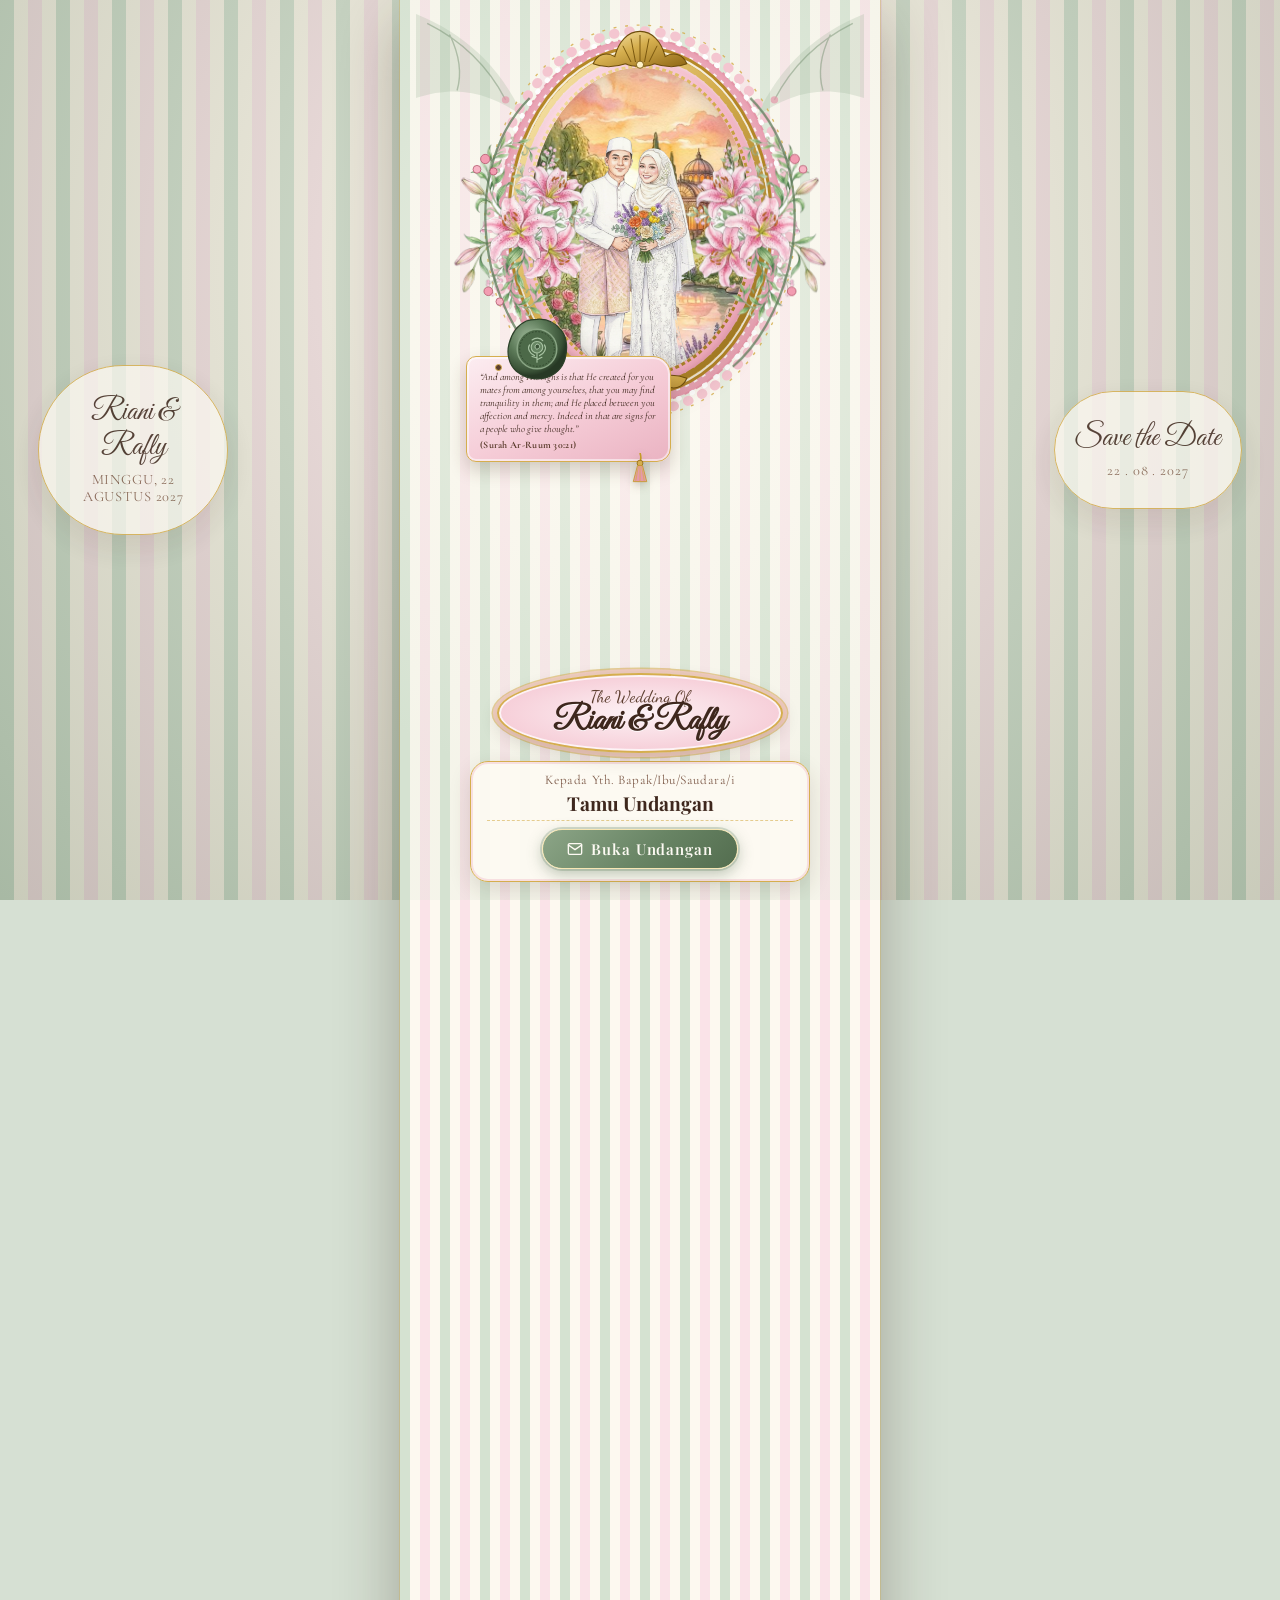
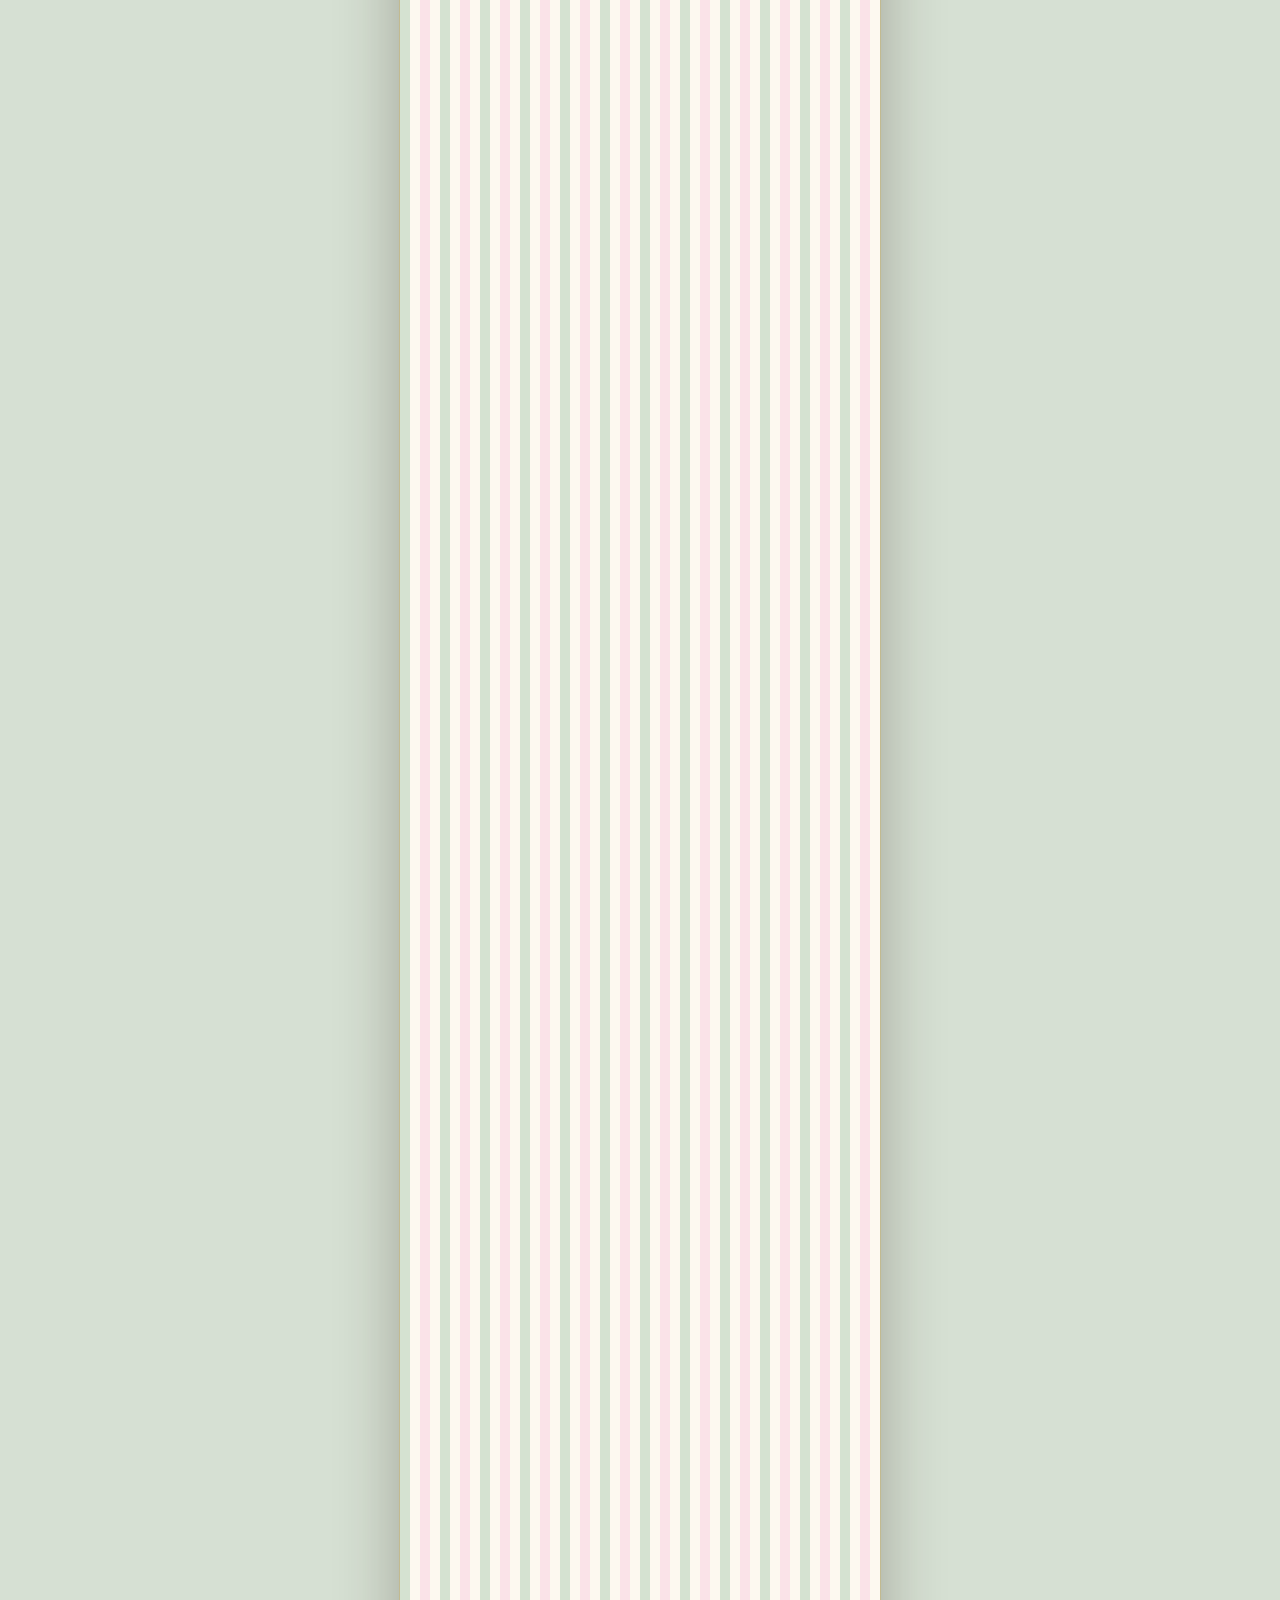
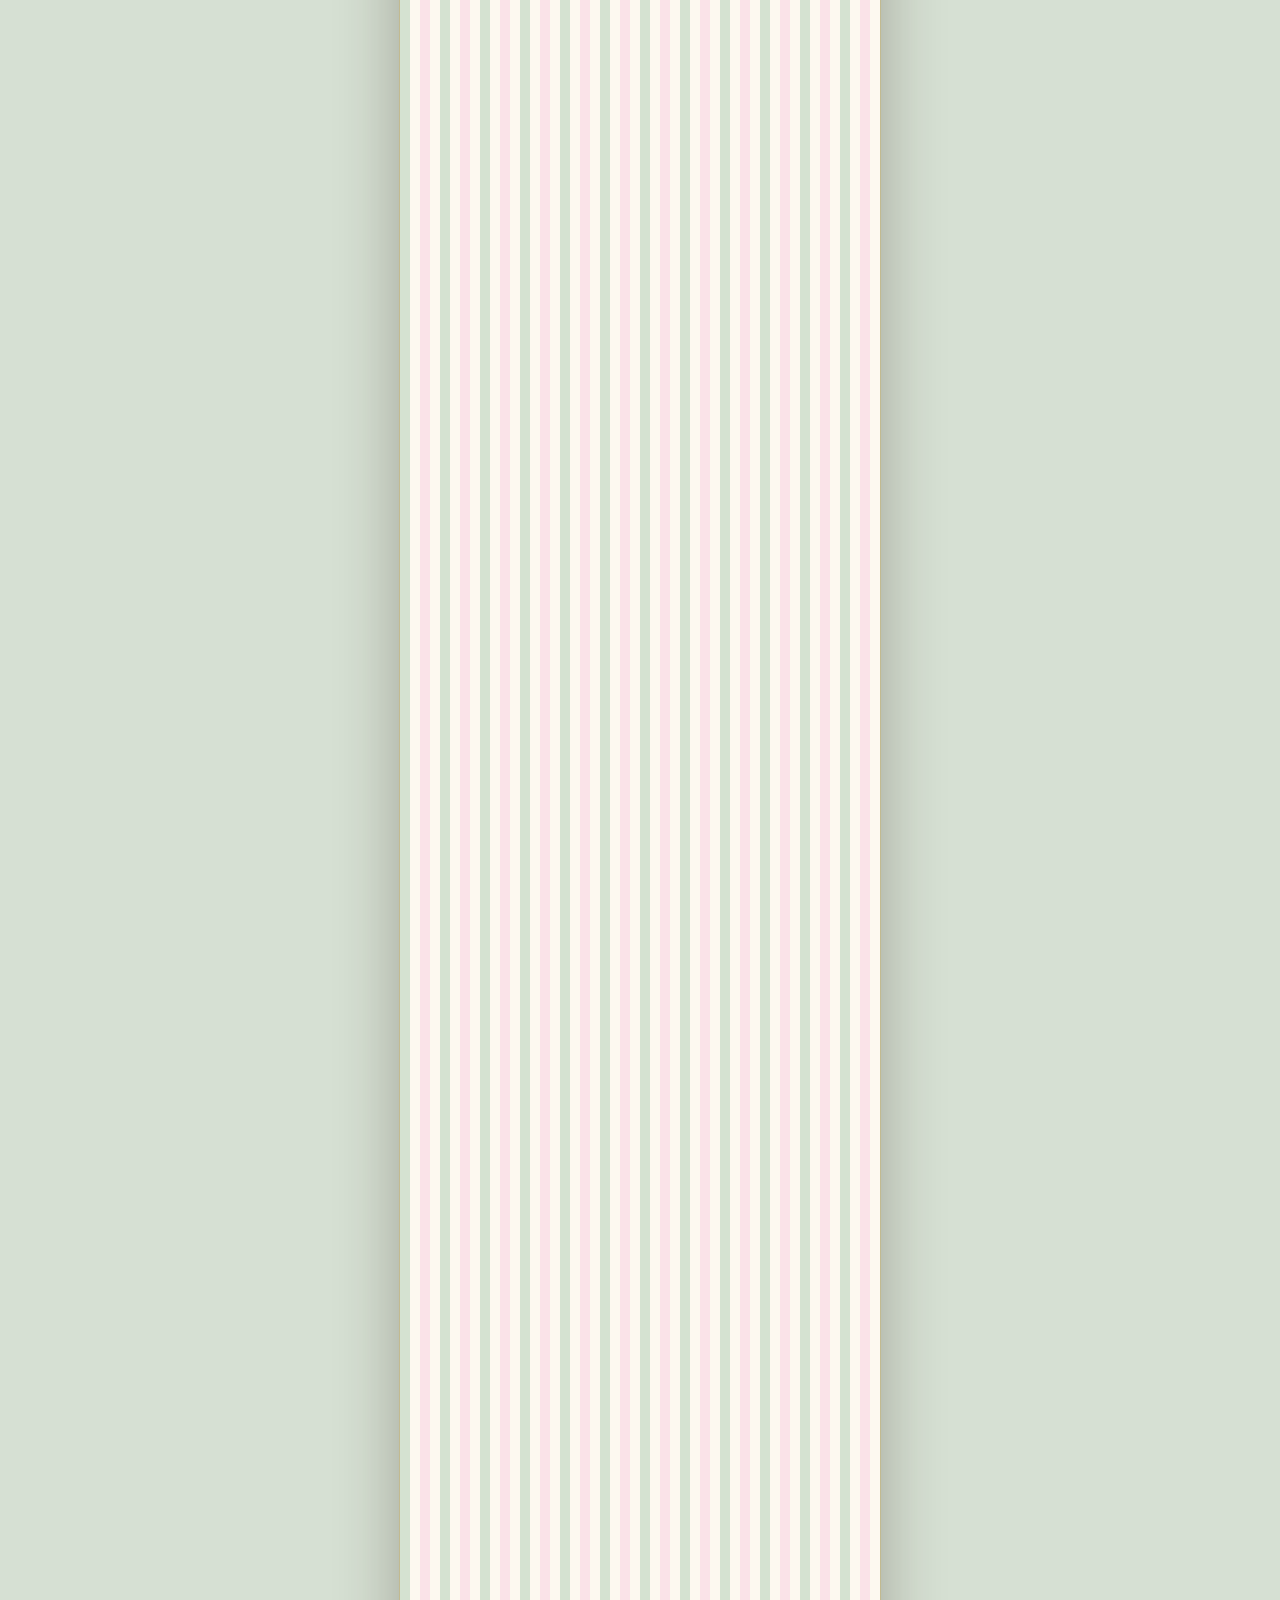
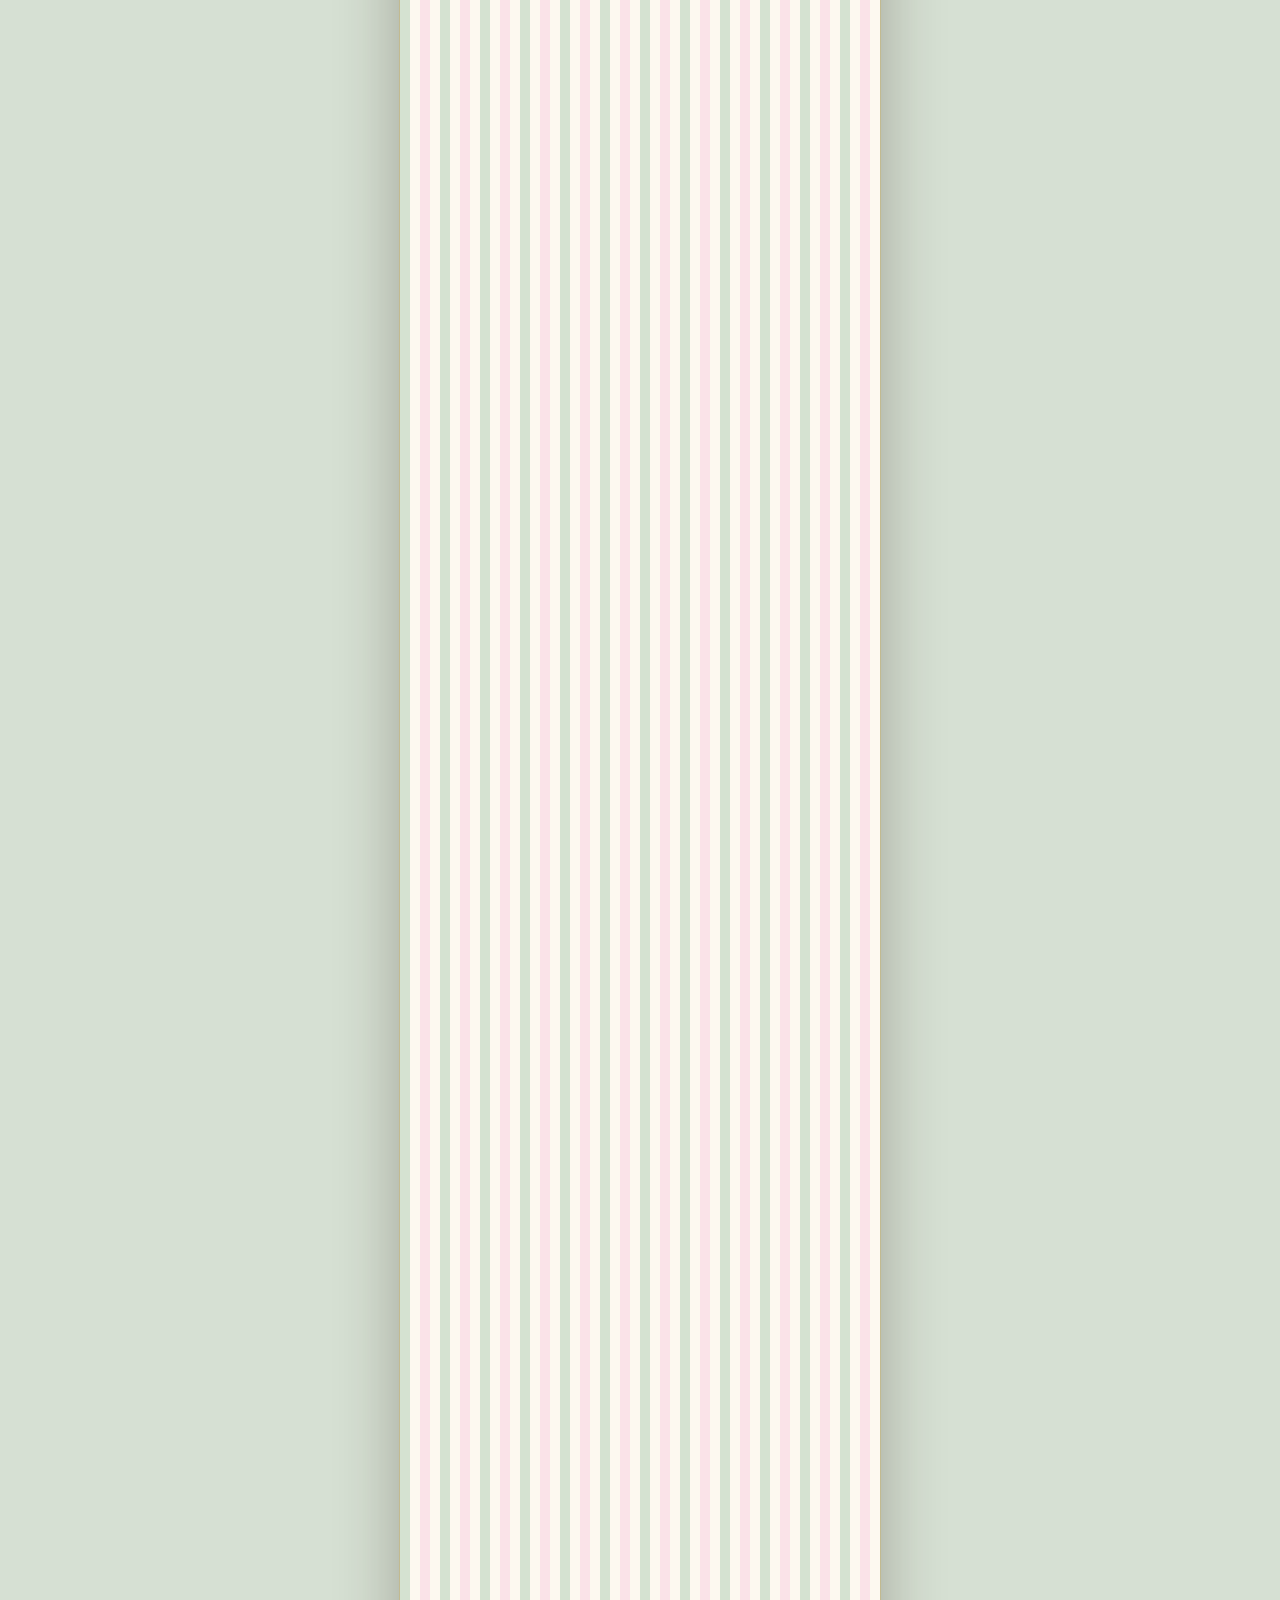
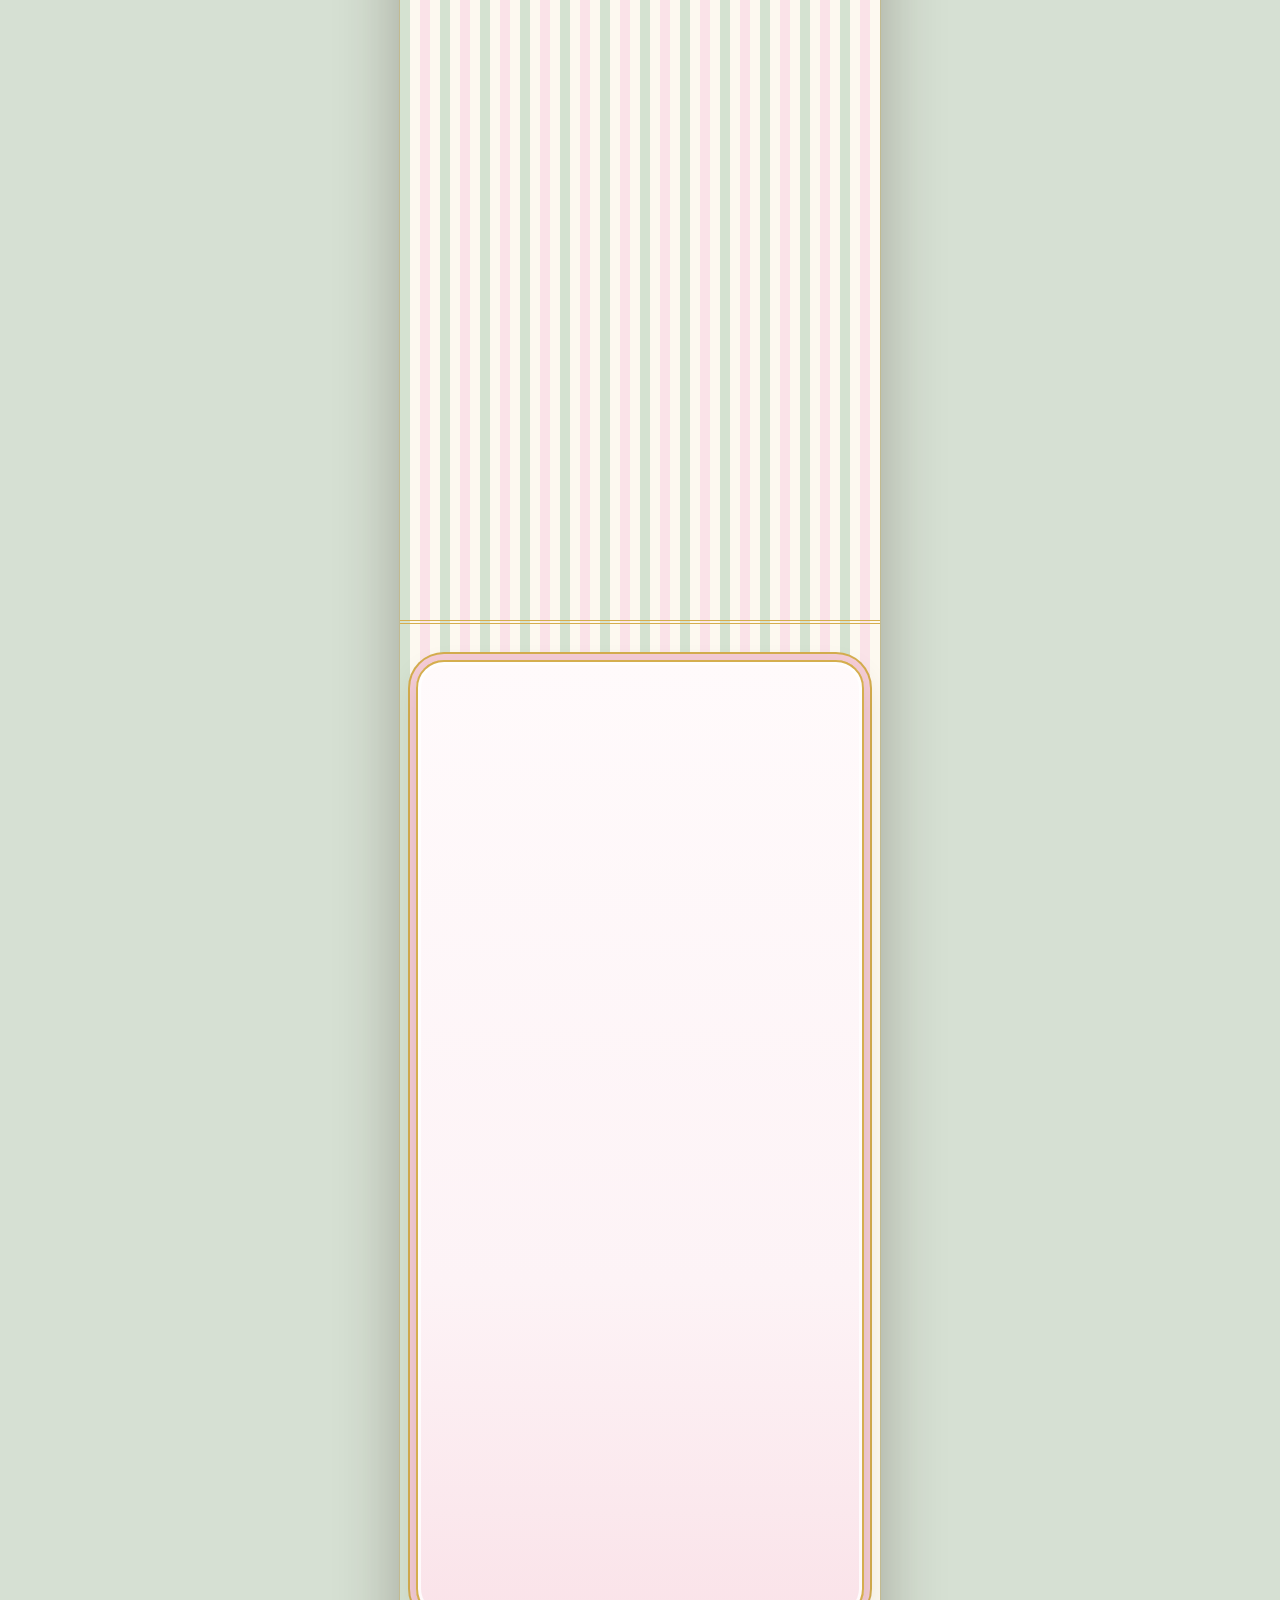
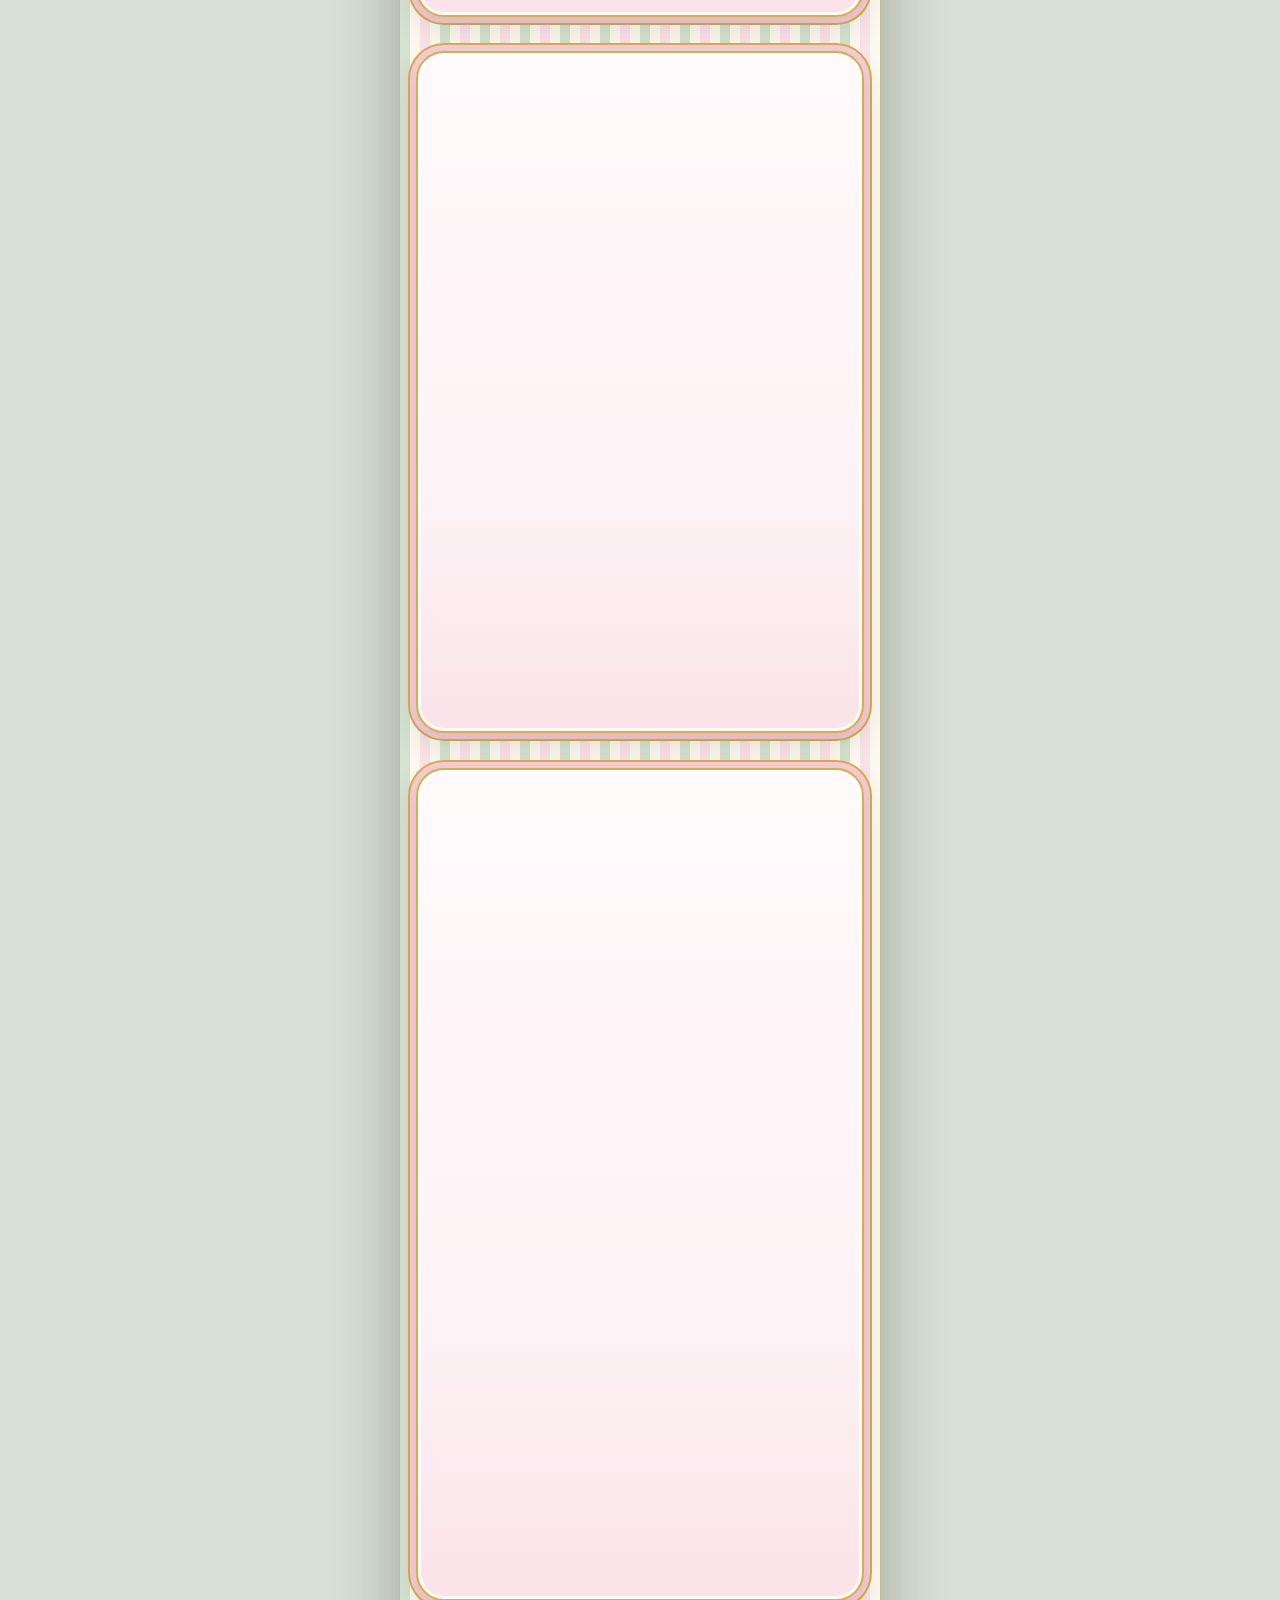
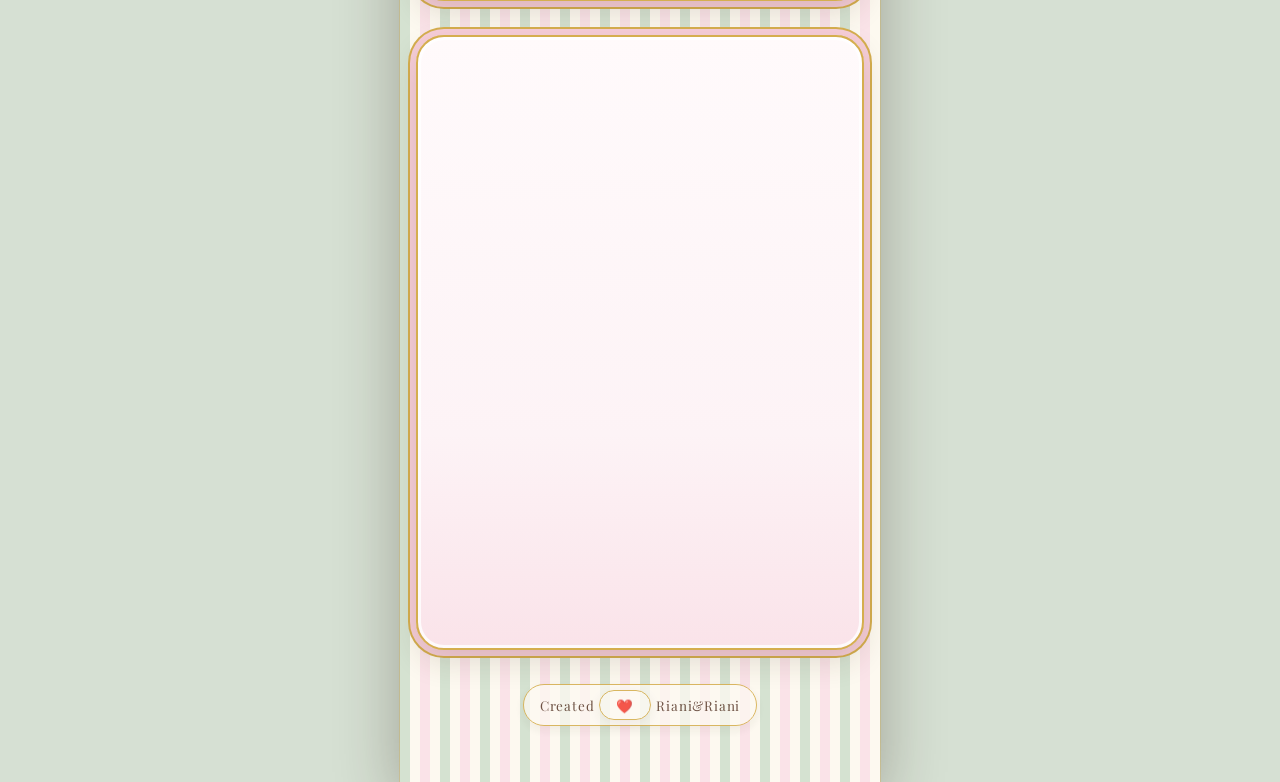
<file: index.html>
<!DOCTYPE html>
<html lang="id">
<head>
  <meta charset="UTF-8" />
  <meta name="viewport" content="width=device-width, initial-scale=1.0, maximum-scale=5.0" />
  <title>The Wedding Of Riani &amp; Rafly — 22 Agustus 2027</title>
  <meta name="description" content="Undangan Pernikahan Digital Siti Riani &amp; Muhamad Rafly Kristiadi — Minggu, 22 Agustus 2027." />

  <!-- Open Graph / WhatsApp Preview Meta Tags -->
  <meta property="og:type" content="website" />
  <meta property="og:url" content="https://flyrinnn13001.github.io/nikahan-kita/" />
  <meta property="og:title" content="The Wedding Of Riani &amp; Rafly — Minggu, 22 Agustus 2027" />
  <meta property="og:description" content="Tanpa mengurangi rasa hormat, kami mengundang Bapak/Ibu/Saudara/i untuk menghadiri acara pernikahan kami." />
  <meta property="og:image" content="https://flyrinnn13001.github.io/nikahan-kita/assets/images/gallery_2.jpg" />

  <!-- Google Fonts: Great Vibes, Dancing Script, Cormorant Garamond, Playfair Display -->
  <link rel="preconnect" href="https://fonts.googleapis.com" />
  <link rel="preconnect" href="https://fonts.gstatic.com" crossorigin />
  <link href="https://fonts.googleapis.com/css2?family=Cormorant+Garamond:ital,wght@0,400;0,600;0,700;1,400;1,600&family=Dancing+Script:wght@500;600;700&family=Great+Vibes&family=Playfair+Display:ital,wght@0,500;0,600;0,700;1,400&display=swap" rel="stylesheet" />

  <link rel="stylesheet" href="css/style.css" />
</head>
<body class="locked">

  <!-- Desktop Outer Ambient Decoration (Visible outside the 480px mobile viewport on desktop) -->
  <div class="desktop-ambient" aria-hidden="true">
    <div class="desktop-side-badge">
      <div class="script-sm">Riani &amp; Rafly</div>
      <p>Minggu, 22 Agustus 2027</p>
    </div>
    <div class="desktop-side-badge">
      <div class="script-sm">Save the Date</div>
      <p>22 . 08 . 2027</p>
    </div>
  </div>

  <!-- Background Audio (Starts when "Buka Undangan" is pressed; preload="none" keeps initial mobile load fast) -->
  <audio id="bg-music" src="assets/audio/wedding_bgm.mp3" loop preload="none"></audio>

  <!-- Floating Music On/Off Toggle Button -->
  <div class="floating-controls" id="floating-controls">
    <button type="button" class="music-btn" id="music-toggle" aria-label="Putar atau Hentikan Musik Latar" title="Musik Latar On/Off">
      <svg class="icon-disc" width="24" height="24" viewBox="0 0 24 24" fill="none" stroke="currentColor" stroke-width="1.8" stroke-linecap="round" stroke-linejoin="round">
        <circle cx="12" cy="12" r="9"></circle>
        <path d="M9 15V9l7-2v6"></path>
        <circle cx="7.5" cy="15" r="1.5"></circle>
        <circle cx="14.5" cy="13" r="1.5"></circle>
        <line class="mute-slash" x1="4" y1="4" x2="20" y2="20" stroke="#c74350" stroke-width="2.4"></line>
      </svg>
    </button>
  </div>

  <!-- Toast Popup for Digital Envelope Copy -->
  <div class="copy-toast" id="copy-toast" role="status" aria-live="polite">
    ✨ Rekening Disalin!
  </div>

  <!-- ========================================================================
       MOBILE-FIRST APPLICATION CONTAINER (MAX-WIDTH: 480PX)
       ======================================================================== -->
  <main class="app-shell" id="app-shell">

    <!-- ======================================================================
         1. SAMPUL (LOCKED COVER WITH OVAL FRAME, DOILY, LILIES, WAX SEAL & TAG)
         ====================================================================== -->
    <section class="cover-overlay" id="cover-overlay" aria-label="Sampul Undangan">
      <div class="cover-zoom-rig" id="cover-zoom-rig">

        <!-- Subtle Botanical Vines in Corners -->
        <svg class="cover-corner-vines" viewBox="0 0 480 860" fill="none" xmlns="http://www.w3.org/2000/svg" aria-hidden="true">
          <path d="M0 0 C50 20, 90 55, 115 110 C80 85, 45 75, 0 90 Z" fill="#9db499" opacity="0.25"/>
          <path d="M480 0 C430 20, 390 55, 365 110 C400 85, 435 75, 480 90 Z" fill="#9db499" opacity="0.25"/>
          <path d="M12 10 Q68 38 96 92 M36 22 Q52 55 44 82" stroke="#6f896b" stroke-width="1.5" opacity="0.45"/>
          <path d="M468 10 Q412 38 384 92 M444 22 Q428 55 436 82" stroke="#6f896b" stroke-width="1.5" opacity="0.45"/>
          <circle cx="96" cy="92" r="4" fill="#e598aa" opacity="0.7"/>
          <circle cx="384" cy="92" r="4" fill="#e598aa" opacity="0.7"/>
        </svg>

        <!-- Centerpiece Oval Frame Stage -->
        <div class="cover-frame-stage" id="cover-frame-stage">

          <!-- Pink Lace Doily Around the Oval Frame -->
          <svg class="frame-doily-svg" viewBox="0 0 380 460" fill="none" xmlns="http://www.w3.org/2000/svg" aria-hidden="true">
            <defs>
              <radialGradient id="doilyPinkGrad" cx="50%" cy="50%" r="50%">
                <stop offset="60%" stop-color="#fdeef2" />
                <stop offset="88%" stop-color="#f6c8d4" />
                <stop offset="100%" stop-color="#ea9fb2" />
              </radialGradient>
            </defs>
            <!-- Outer Scalloped Pink Lace Ring -->
            <ellipse cx="190" cy="230" rx="146" ry="188" fill="url(#doilyPinkGrad)" stroke="#e598aa" stroke-width="2" stroke-dasharray="8 5"/>
            <ellipse cx="190" cy="230" rx="154" ry="196" fill="none" stroke="#f4c6d0" stroke-width="10" stroke-linecap="round" stroke-dasharray="1 15"/>
            <ellipse cx="190" cy="230" rx="160" ry="202" fill="none" stroke="#d5ae4e" stroke-width="1.4" stroke-dasharray="3 9" opacity="0.85"/>
            <ellipse cx="190" cy="230" rx="139" ry="181" fill="none" stroke="#ffffff" stroke-width="2" stroke-dasharray="4 6" opacity="0.9"/>
            <!-- Delicate Eyelet Lace Cutout Dots Around Perimeter -->
            <ellipse cx="190" cy="230" rx="148" ry="190" fill="none" stroke="#ffffff" stroke-width="5" stroke-linecap="round" stroke-dasharray="1 14"/>
          </svg>

          <!-- Left Floral Cluster: Large Pink Lilies, Green Leafy Vines & Small Pink Berries -->
          <div class="frame-floral-left" id="cover-lilies-left" aria-hidden="true">
            <img src="assets/images/pink_lilies.png" alt="" decoding="async" fetchpriority="high" style="width:100%;height:100%;object-fit:contain;" />
            <!-- Extra SVG Green Vines & Small Pink Berries Accents -->
            <svg viewBox="0 0 140 300" fill="none" style="position:absolute;inset:0;width:100%;height:100%;pointer-events:none;">
              <path d="M75 25 C40 60, 22 120, 38 190 C48 230, 68 265, 92 285" stroke="#5d7a58" stroke-width="2.2" fill="none" opacity="0.75"/>
              <circle cx="32" cy="84" r="4.5" fill="#f29cb1" stroke="#b55d72" stroke-width="0.8"/>
              <circle cx="24" cy="94" r="3.8" fill="#f7b5c5" stroke="#b55d72" stroke-width="0.8"/>
              <circle cx="40" cy="96" r="3.5" fill="#f29cb1" stroke="#b55d72" stroke-width="0.8"/>
              <circle cx="35" cy="212" r="4.2" fill="#f29cb1" stroke="#b55d72" stroke-width="0.8"/>
              <circle cx="46" cy="222" r="3.6" fill="#f7b5c5" stroke="#b55d72" stroke-width="0.8"/>
            </svg>
          </div>

          <!-- Right Floral Cluster: Large Pink Lilies, Green Leafy Vines & Small Pink Berries -->
          <div class="frame-floral-right" id="cover-lilies-right" aria-hidden="true">
            <img src="assets/images/pink_lilies.png" alt="" decoding="async" style="width:100%;height:100%;object-fit:contain;" />
            <svg viewBox="0 0 140 300" fill="none" style="position:absolute;inset:0;width:100%;height:100%;pointer-events:none;">
              <path d="M75 25 C40 60, 22 120, 38 190 C48 230, 68 265, 92 285" stroke="#5d7a58" stroke-width="2.2" fill="none" opacity="0.75"/>
              <circle cx="32" cy="84" r="4.5" fill="#f29cb1" stroke="#b55d72" stroke-width="0.8"/>
              <circle cx="24" cy="94" r="3.8" fill="#f7b5c5" stroke="#b55d72" stroke-width="0.8"/>
              <circle cx="35" cy="212" r="4.2" fill="#f29cb1" stroke="#b55d72" stroke-width="0.8"/>
            </svg>
          </div>

          <!-- Gold Shell Ornament at Top of Frame -->
          <svg class="gold-shell-top" viewBox="0 0 120 60" fill="none" xmlns="http://www.w3.org/2000/svg" aria-hidden="true">
            <defs>
              <linearGradient id="goldGrad1" x1="0%" y1="0%" x2="100%" y2="100%">
                <stop offset="0%" stop-color="#fff0be"/>
                <stop offset="45%" stop-color="#d5ae4e"/>
                <stop offset="100%" stop-color="#8f6714"/>
              </linearGradient>
            </defs>
            <path d="M60 6 C46 6, 36 18, 32 34 C22 28, 12 32, 8 42 C18 46, 32 46, 44 42 C52 46, 68 46, 76 42 C88 46, 102 46, 112 42 C108 32, 98 28, 88 34 C84 18, 74 6, 60 6 Z" fill="url(#goldGrad1)" stroke="#6e4e0c" stroke-width="1.2"/>
            <path d="M60 10 L60 40 M50 14 L55 40 M70 14 L65 40 M41 22 L50 40 M79 22 L70 40" stroke="#7a580f" stroke-width="1.1"/>
            <circle cx="60" cy="43" r="4" fill="#fff3c9" stroke="#7a580f" stroke-width="1"/>
          </svg>

          <!-- Pink Oval Frame with Twisted Gold Rope Rim & Inner Watercolor Scene -->
          <div class="oval-frame-body" id="oval-frame-body">
            <!-- Twisted Gold Rope SVG Border -->
            <svg class="gold-rope-ring" viewBox="0 0 270 356" fill="none" xmlns="http://www.w3.org/2000/svg" aria-hidden="true">
              <ellipse cx="135" cy="178" rx="128" ry="170" stroke="url(#goldGrad1)" stroke-width="6" stroke-dasharray="7 4" stroke-linecap="round"/>
              <ellipse cx="135" cy="178" rx="116" ry="158" stroke="url(#goldGrad1)" stroke-width="3" stroke-dasharray="4 3"/>
            </svg>

            <!-- Inside the Oval Frame: Watercolor Bride & Groom in Malay Attire in Flower Garden with Glasshouse Villa & Cypress Trees -->
            <div class="oval-inner-window" id="oval-inner-window">
              <img class="mini-scene-bg" src="assets/images/garden_bg_sunset.jpg" alt="Ilustrasi Taman Sunset, Villa Kaca, dan Pohon Cemara" decoding="async" fetchpriority="high" />
              <img class="mini-scene-couple" src="assets/images/couple_watercolor.png" alt="Ilustrasi Mempelai Riani dan Rafly Berbaju Pengantin Melayu Putih" decoding="async" fetchpriority="high" />
            </div>
          </div>

          <!-- Gold Shell Ornament at Bottom of Frame -->
          <svg class="gold-shell-bottom" viewBox="0 0 120 60" fill="none" xmlns="http://www.w3.org/2000/svg" aria-hidden="true">
            <path d="M60 54 C46 54, 36 42, 32 26 C22 32, 12 28, 8 18 C18 14, 32 14, 44 18 C52 14, 68 14, 76 18 C88 14, 102 14, 112 18 C108 28, 98 32, 88 26 C84 42, 74 54, 60 54 Z" fill="url(#goldGrad1)" stroke="#6e4e0c" stroke-width="1.2"/>
            <path d="M60 50 L60 20 M50 46 L55 20 M70 46 L65 20 M41 38 L50 20 M79 38 L70 20" stroke="#7a580f" stroke-width="1.1"/>
            <circle cx="60" cy="17" r="4" fill="#fff3c9" stroke="#7a580f" stroke-width="1"/>
          </svg>

          <!-- Green Wax Seal with Rose Engraving (Attached to Bottom-Left of Frame) -->
          <div class="green-wax-seal" id="cover-wax-seal" title="Segel Lilin Mawar">
            <svg viewBox="0 0 80 80" fill="none" xmlns="http://www.w3.org/2000/svg" aria-label="Segel lilin hijau dengan ukiran mawar">
              <defs>
                <radialGradient id="waxGreenGrad" cx="35%" cy="30%" r="65%">
                  <stop offset="0%" stop-color="#9cb597"/>
                  <stop offset="50%" stop-color="#5e7c5a"/>
                  <stop offset="88%" stop-color="#3a5237"/>
                  <stop offset="100%" stop-color="#273925"/>
                </radialGradient>
              </defs>
              <!-- Irregular Organic Wax Seal Outer Rim -->
              <path d="M40 4 C52 3, 63 9, 70 18 C77 27, 77 41, 74 52 C71 63, 62 72, 50 75 C38 78, 25 75, 15 67 C6 59, 3 46, 6 34 C9 22, 16 11, 27 6 C32 4, 36 4, 40 4 Z" fill="url(#waxGreenGrad)" stroke="#2c4029" stroke-width="1.5"/>
              <!-- Inner Recessed Stamp Ring -->
              <circle cx="40" cy="40" r="24" fill="#4c6948" stroke="#88a483" stroke-width="1.8"/>
              <circle cx="40" cy="40" r="21" fill="none" stroke="#2d422a" stroke-width="1" stroke-dasharray="2 2"/>
              <!-- Engraved Rose Emblem Inside Wax Seal -->
              <path d="M40 31 C44 31, 47 34, 47 38 C47 42, 43 45, 40 45 C36 45, 33 42, 33 38 C33 34, 36 31, 40 31 Z" fill="#678663" stroke="#a8c3a3" stroke-width="1.3"/>
              <path d="M40 34 C42 34, 44 36, 43 38 C42 40, 39 41, 38 39 C37 37, 38 35, 40 34 Z" fill="#3b5438" stroke="#b6cfb1" stroke-width="1.1"/>
              <path d="M31 35 C28 39, 31 46, 37 48 M49 35 C52 39, 49 46, 43 48 M34 29 C38 26, 44 26, 47 30" stroke="#a8c3a3" stroke-width="1.4" stroke-linecap="round"/>
              <!-- Rose Stem & Leaves -->
              <path d="M40 46 L40 56 M40 51 L34 49 M40 53 L46 50" stroke="#a8c3a3" stroke-width="1.4" stroke-linecap="round"/>
            </svg>
          </div>

          <!-- Hanging Pink Label with Cord & Tassel Containing Surah Ar-Ruum 30:21 -->
          <div class="hanging-quote-tag-wrapper" id="cover-quote-tag">
            <!-- Gold Cord Connecting Wax Seal to Tag -->
            <svg class="hanging-cord-svg" viewBox="0 0 90 36" fill="none" xmlns="http://www.w3.org/2000/svg" aria-hidden="true">
              <path d="M48 2 C34 10, 26 20, 28 32" stroke="#c59b27" stroke-width="2.4" stroke-linecap="round"/>
              <path d="M48 2 C34 10, 26 20, 28 32" stroke="#fff0be" stroke-width="1" stroke-dasharray="2 3" stroke-linecap="round"/>
            </svg>
            <div class="hanging-pink-tag">
              <blockquote>
                &ldquo;And among His signs is that He created for you mates from among yourselves, that you may find tranquility in them; and He placed between you affection and mercy. Indeed in that are signs for a people who give thought.&rdquo;
              </blockquote>
              <cite>(Surah Ar-Ruum 30:21)</cite>
              <!-- Gold & Pink Silk Tassel Hanging from Tag -->
              <svg class="tag-tassel-svg" viewBox="0 0 32 38" fill="none" xmlns="http://www.w3.org/2000/svg" aria-hidden="true">
                <path d="M16 0 Q18 6 16 11" stroke="#c59b27" stroke-width="2"/>
                <circle cx="16" cy="12" r="3.5" fill="#d5ae4e" stroke="#8f6714" stroke-width="1"/>
                <path d="M13 15 L8 34 L24 34 L19 15 Z" fill="#e598aa" stroke="#c59b27" stroke-width="1"/>
                <path d="M14 16 L11 33 M16 16 L16 34 M18 16 L21 33" stroke="#d5ae4e" stroke-width="0.9"/>
              </svg>
            </div>
          </div>

        </div><!-- /.cover-frame-stage -->

        <!-- Bottom Cover Panel: Pink Lace Oval Label + Guest Name + Buka Undangan Button -->
        <div class="cover-bottom-panel" id="cover-bottom-panel">
          <div class="pink-lace-oval-label">
            <span class="sub-script">The Wedding Of</span>
            <h1 class="main-script">Riani &amp; Rafly</h1>
          </div>

          <div class="guest-invitation-box">
            <p class="guest-salutation">Kepada Yth. Bapak/Ibu/Saudara/i</p>
            <div class="guest-name-display" id="guest-name-display">Tamu Undangan</div>
            <button type="button" class="btn-open-invitation" id="btn-open-invitation">
              <svg width="16" height="16" viewBox="0 0 24 24" fill="none" stroke="currentColor" stroke-width="2" stroke-linecap="round" stroke-linejoin="round" aria-hidden="true">
                <path d="M4 4h16c1.1 0 2 .9 2 2v12c0 1.1-.9 2-2 2H4c-1.1 0-2-.9-2-2V6c0-1.1.9-2 2-2z"></path>
                <polyline points="22,6 12,13 2,6"></polyline>
              </svg>
              <span>Buka Undangan</span>
            </button>
          </div>
        </div>

      </div><!-- /.cover-zoom-rig -->
    </section>

    <!-- ======================================================================
         2–7. ILLUSTRATED GARDEN SCENE (PARALLAX + SCROLL CAMERA PAN & ZOOM)
         ====================================================================== -->
    <section class="garden-scroll-track" id="garden-scroll-track" aria-label="Ilustrasi Taman Pernikahan Interaktif">
      <div class="garden-sticky-viewport" id="garden-sticky-viewport">

        <!-- Camera Rig Controlled by ScrollTrigger / Smooth Camera Engine -->
        <div class="garden-camera-rig" id="garden-camera-rig">

          <!-- PARALLAX LAYER 1 (Back / Slowest): Sunset Sky, Glasshouse Villa & Tall Cypress Trees -->
          <div class="parallax-layer layer-sky-villa" id="layer-sky-villa" data-depth="0.12">
            <img class="garden-bg-painting" src="assets/images/garden_bg_sunset.jpg" alt="Taman Sunset, Villa Kaca, Pohon Cemara, dan Kolam Batu Pijakan" decoding="async" />
            <div class="sky-sunset-glow"></div>
          </div>

          <!-- PARALLAX LAYER 2 (Mid-Back): Weeping Willow with Glowing Fairy Lights & Pond Shimmer -->
          <div class="parallax-layer layer-mid-garden" id="layer-mid-garden" data-depth="0.28">
            <svg class="willow-fairy-svg" viewBox="0 0 480 450" fill="none" xmlns="http://www.w3.org/2000/svg" aria-hidden="true">
              <!-- Hanging Fairy Light Strands & Twinkling Bulbs on the Weeping Willow -->
              <g stroke="#fff3c4" stroke-width="0.7" opacity="0.65">
                <path d="M38 110 Q34 185 40 255"/>
                <path d="M68 95 Q64 175 70 260"/>
                <path d="M98 105 Q95 180 100 245"/>
                <path d="M128 118 Q126 185 130 240"/>
                <path d="M154 135 Q152 190 156 235"/>
              </g>
              <g fill="#ffd76b" opacity="0.28">
                <circle cx="38" cy="140" r="6.5"/>
                <circle cx="39" cy="195" r="7"/>
                <circle cx="40" cy="240" r="6"/>
                <circle cx="67" cy="128" r="7"/>
                <circle cx="68" cy="178" r="6.5"/>
                <circle cx="69" cy="230" r="7"/>
                <circle cx="97" cy="142" r="6.5"/>
                <circle cx="98" cy="198" r="7.5"/>
                <circle cx="128" cy="155" r="6.8"/>
                <circle cx="129" cy="212" r="6.5"/>
                <circle cx="154" cy="175" r="6.5"/>
                <circle cx="155" cy="222" r="6"/>
              </g>
              <g fill="#fff8d6">
                <circle class="fairy-bulb" cx="38" cy="140" r="3.0"/>
                <circle class="fairy-bulb" cx="39" cy="195" r="3.2"/>
                <circle class="fairy-bulb" cx="40" cy="240" r="2.8"/>
                <circle class="fairy-bulb" cx="67" cy="128" r="3.2"/>
                <circle class="fairy-bulb" cx="68" cy="178" r="3.0"/>
                <circle class="fairy-bulb" cx="69" cy="230" r="3.4"/>
                <circle class="fairy-bulb" cx="97" cy="142" r="3.0"/>
                <circle class="fairy-bulb" cx="98" cy="198" r="3.5"/>
                <circle class="fairy-bulb" cx="128" cy="155" r="3.2"/>
                <circle class="fairy-bulb" cx="129" cy="212" r="3.0"/>
                <circle class="fairy-bulb" cx="154" cy="175" r="3.0"/>
                <circle class="fairy-bulb" cx="155" cy="222" r="2.8"/>
              </g>
            </svg>
          </div>

          <!-- PARALLAX LAYER 3 (Focal Midground): Bride & Groom in White Malay Attire + Fluffy Grey Cat + Small Orange Cat -->
          <div class="parallax-layer layer-characters" id="layer-characters" data-depth="0.48">

            <!-- Couple in Center: Groom in White Baju Melayu + Pastel Pink Sampin; Bride in Hijab + Lace Gown + Veil Holding Colorful Bouquet -->
            <div class="couple-wrapper" id="couple-wrapper">
              <img class="couple-illustration-img" src="assets/images/couple_watercolor.png" alt="Mempelai Riani dan Rafly di Taman Bunga" decoding="async" />
            </div>

            <!-- Fluffy Grey Cat on Left of Couple (Raises Front Paw in Scene 5) -->
            <div class="cat-grey-wrapper" id="cat-grey-wrapper">
              <img class="cat-grey-img" src="assets/images/cat_grey.png" alt="Kucing Abu Berbulu Lebat" decoding="async" />
              <!-- Subtle Paw Highlight Sparkle When Presenting Wedding Day -->
              <svg class="cat-grey-paw-wave" id="cat-grey-paw-sparkle" viewBox="0 0 40 40" fill="none">
                <path d="M20 4 L22 14 L32 16 L22 18 L20 28 L18 18 L8 16 L18 14 Z" fill="#fff6cc" opacity="0.85"/>
              </svg>
            </div>

            <!-- Small Orange Cat on Right near the Bride's Veil (Presents Location in Scene 6) -->
            <div class="cat-orange-wrapper" id="cat-orange-wrapper">
              <img class="cat-orange-img" src="assets/images/cat_orange.png" alt="Kucing Kecil Oranye" decoding="async" />
            </div>

          </div>

          <!-- PARALLAX LAYER 4 (Animated Wildlife & Sparkles): 3 Pink-Yellow Birds, 2 Butterflies, Floating Light Particles -->
          <div class="parallax-layer layer-wildlife" id="layer-wildlife" data-depth="0.68">

            <!-- 3 Pink-and-Yellow Small Birds Flying Across Sky -->
            <svg class="bird-flier bird-1" viewBox="0 0 48 36" fill="none" aria-hidden="true">
              <g class="bird-wing">
                <path d="M18 18 C12 6, 4 6, 2 12 C8 14, 14 16, 18 18 Z" fill="#f7a8b8" stroke="#7d4e59" stroke-width="1"/>
                <path d="M24 17 C20 5, 12 4, 9 10 C15 13, 19 15, 24 17 Z" fill="#fce08b" stroke="#7d4e59" stroke-width="1"/>
              </g>
              <ellipse cx="24" cy="20" rx="9" ry="5.5" fill="#fde396" stroke="#7d4e59" stroke-width="1"/>
              <path d="M16 19 C10 18, 5 21, 3 24 C8 24, 13 22, 16 21 Z" fill="#f598ad" stroke="#7d4e59" stroke-width="1"/>
              <circle cx="30" cy="18.5" r="1.2" fill="#3e271d"/>
              <polygon points="33,19 38,20 33,21.5" fill="#e08a3c"/>
            </svg>

            <svg class="bird-flier bird-2" viewBox="0 0 48 36" fill="none" aria-hidden="true">
              <g class="bird-wing">
                <path d="M18 18 C12 6, 4 6, 2 12 C8 14, 14 16, 18 18 Z" fill="#fce08b" stroke="#7d4e59" stroke-width="1"/>
                <path d="M24 17 C20 5, 12 4, 9 10 C15 13, 19 15, 24 17 Z" fill="#f7a8b8" stroke="#7d4e59" stroke-width="1"/>
              </g>
              <ellipse cx="24" cy="20" rx="9" ry="5.5" fill="#f7b2c1" stroke="#7d4e59" stroke-width="1"/>
              <path d="M16 19 C10 18, 5 21, 3 24 C8 24, 13 22, 16 21 Z" fill="#fce08b" stroke="#7d4e59" stroke-width="1"/>
              <circle cx="30" cy="18.5" r="1.2" fill="#3e271d"/>
              <polygon points="33,19 38,20 33,21.5" fill="#e08a3c"/>
            </svg>

            <svg class="bird-flier bird-3" viewBox="0 0 48 36" fill="none" aria-hidden="true">
              <g class="bird-wing">
                <path d="M18 18 C12 6, 4 6, 2 12 C8 14, 14 16, 18 18 Z" fill="#f7a8b8" stroke="#7d4e59" stroke-width="1"/>
              </g>
              <ellipse cx="24" cy="20" rx="8.5" ry="5" fill="#fde396" stroke="#7d4e59" stroke-width="1"/>
              <circle cx="30" cy="18.5" r="1.2" fill="#3e271d"/>
              <polygon points="33,19 37,20 33,21" fill="#e08a3c"/>
            </svg>

            <!-- 2 Butterflies Fluttering Around the Bride's Bouquet & Gown -->
            <svg class="butterfly-flier butterfly-1" viewBox="0 0 32 30" fill="none" aria-hidden="true">
              <g class="bfly-wings">
                <path d="M16 15 C8 4, 2 6, 4 14 C6 19, 12 18, 16 15 Z" fill="#f9c2d1" stroke="#7d4e59" stroke-width="0.9"/>
                <path d="M16 15 C24 4, 30 6, 28 14 C26 19, 20 18, 16 15 Z" fill="#f9c2d1" stroke="#7d4e59" stroke-width="0.9"/>
                <path d="M16 16 C9 18, 6 24, 11 26 C14 27, 15 21, 16 16 Z" fill="#fde49b" stroke="#7d4e59" stroke-width="0.9"/>
                <path d="M16 16 C23 18, 26 24, 21 26 C18 27, 17 21, 16 16 Z" fill="#fde49b" stroke="#7d4e59" stroke-width="0.9"/>
              </g>
              <line x1="16" y1="10" x2="16" y2="23" stroke="#4a3228" stroke-width="1.4" stroke-linecap="round"/>
            </svg>

            <svg class="butterfly-flier butterfly-2" viewBox="0 0 32 30" fill="none" aria-hidden="true">
              <g class="bfly-wings">
                <path d="M16 15 C8 4, 2 6, 4 14 C6 19, 12 18, 16 15 Z" fill="#d8c2f2" stroke="#5e4978" stroke-width="0.9"/>
                <path d="M16 15 C24 4, 30 6, 28 14 C26 19, 20 18, 16 15 Z" fill="#d8c2f2" stroke="#5e4978" stroke-width="0.9"/>
                <path d="M16 16 C9 18, 6 24, 11 26 C14 27, 15 21, 16 16 Z" fill="#fce2a6" stroke="#5e4978" stroke-width="0.9"/>
                <path d="M16 16 C23 18, 26 24, 21 26 C18 27, 17 21, 16 16 Z" fill="#fce2a6" stroke="#5e4978" stroke-width="0.9"/>
              </g>
              <line x1="16" y1="10" x2="16" y2="23" stroke="#4a3228" stroke-width="1.4" stroke-linecap="round"/>
            </svg>

            <!-- Floating Golden Light Particles & Sky Sparkles -->
            <div class="sparkles-container" id="sparkles-container" aria-hidden="true"></div>
          </div>

          <!-- PARALLAX LAYER 5 (Foreground / Fastest): Swaying Pink Roses, Yellow Wildflowers & Lily of the Valley -->
          <div class="parallax-layer layer-foreground-flowers" id="layer-foreground-flowers" data-depth="0.95">
            <img class="fg-flowers-svg" src="assets/images/garden_fg_flowers.png" alt="" aria-hidden="true" decoding="async" style="height:48%;bottom:-2%;object-fit:cover;" />
            <!-- Extra Crisp Watercolor Vector Foreground Blooms (Pink Roses, Yellow Wildflowers, Lily of the Valley) -->
            <svg class="fg-flowers-svg" viewBox="0 0 480 180" fill="none" xmlns="http://www.w3.org/2000/svg" aria-hidden="true">
              <!-- Left Swaying Cluster: Pink Roses & Yellow Wildflowers -->
              <g class="sway-cluster-left">
                <path d="M22 180 Q35 130 52 95 M58 180 Q68 140 84 112 M15 180 Q40 148 75 132" stroke="#4b6b46" stroke-width="2.6" stroke-linecap="round"/>
                <!-- Pink Roses -->
                <circle cx="52" cy="95" r="14" fill="#f49db2" stroke="#8c4254" stroke-width="1.2"/>
                <path d="M46 93 C49 88, 56 88, 57 94 C58 99, 50 101, 47 96" stroke="#fff0f4" stroke-width="1.4" fill="none"/>
                <circle cx="84" cy="112" r="11" fill="#f7b5c5" stroke="#8c4254" stroke-width="1.1"/>
                <!-- Yellow Flowers -->
                <circle cx="34" cy="126" r="9" fill="#f9d863" stroke="#8f6b16" stroke-width="1.1"/>
                <circle cx="34" cy="126" r="3" fill="#c98a1e"/>
                <circle cx="74" cy="134" r="8" fill="#f9d863" stroke="#8f6b16" stroke-width="1.1"/>
                <circle cx="74" cy="134" r="2.5" fill="#c98a1e"/>
              </g>
              <!-- Right Swaying Cluster: Lily of the Valley & Pink Roses -->
              <g class="sway-cluster-right">
                <path d="M448 180 Q432 122 406 88 M422 180 Q408 135 388 106 M460 180 Q440 140 418 118" stroke="#4b6b46" stroke-width="2.5" stroke-linecap="round"/>
                <!-- White Lily of the Valley Bell Blossoms -->
                <path d="M406 88 C401 88, 399 94, 403 97 C406 99, 410 97, 409 91 Z" fill="#ffffff" stroke="#6f876b" stroke-width="1"/>
                <path d="M415 100 C410 100, 408 106, 412 109 C415 111, 419 109, 418 103 Z" fill="#ffffff" stroke="#6f876b" stroke-width="1"/>
                <path d="M424 114 C419 114, 417 120, 421 123 C424 125, 428 123, 427 117 Z" fill="#ffffff" stroke="#6f876b" stroke-width="1"/>
                <path d="M388 106 C383 106, 381 112, 385 115 C388 117, 392 115, 391 109 Z" fill="#ffffff" stroke="#6f876b" stroke-width="1"/>
                <path d="M396 120 C391 120, 389 126, 393 129 C396 131, 400 129, 399 123 Z" fill="#ffffff" stroke="#6f876b" stroke-width="1"/>
                <!-- Pink Rose Accent -->
                <circle cx="436" cy="136" r="12" fill="#f49db2" stroke="#8c4254" stroke-width="1.2"/>
              </g>
            </svg>
          </div>

        </div><!-- /.garden-camera-rig -->

        <!-- ==================================================================
             IN-SCENE STORY OVERLAYS (SYNCHRONIZED WITH SCROLL CAMERA CHAPTERS)
             ================================================================== -->
        <div class="scene-ui-layer" id="scene-ui-layer">

          <!-- SCENE 3: HERO TEXT IN THE GARDEN -->
          <div class="scene-card hero-title-banner" id="scene-card-hero" style="opacity: 1;">
            <p class="join-us-phrase">Join us on our big day!</p>
            <p class="the-wedding-phrase">The Wedding Of</p>
            <h2 class="couple-names-hero">Riani &amp; Rafly</h2>
          </div>

          <div class="scene-card scroll-hint-pill" id="scene-scroll-hint" style="opacity: 1;">
            <span>Gulir perlahan menjelajahi lukisan</span>
            <svg class="chevron-bounce" width="15" height="15" viewBox="0 0 24 24" fill="none" stroke="currentColor" stroke-width="2.2" stroke-linecap="round" stroke-linejoin="round">
              <polyline points="6 9 12 15 18 9"></polyline>
            </svg>
          </div>

          <!-- SCENE 4A: CLOSE-UP MEMPELAI WANITA (SITI RIANI) -->
          <article class="scene-card profile-Float-card card-bride" id="scene-card-bride">
            <span class="profile-badge-tag">Mempelai Wanita</span>
            <h2>Siti Riani</h2>
            <div class="profile-divider"></div>
            <p>Putri dari <strong>Alm. Bapak Radi</strong> &amp; <strong>Ibu Sri Mulyati</strong></p>
          </article>

          <!-- SCENE 4B: CLOSE-UP MEMPELAI PRIA (MUHAMAD RAFLY KRISTIADI) -->
          <article class="scene-card profile-Float-card card-groom" id="scene-card-groom">
            <span class="profile-badge-tag">Mempelai Pria</span>
            <h2>Muhamad Rafly Kristiadi</h2>
            <div class="profile-divider"></div>
            <p>Putra dari <strong>Bapak Ahyadi</strong> &amp; <strong>Ibu Ine Kristiati</strong></p>
          </article>

          <!-- SCENE 5: WEDDING DAY — DISAMPAIKAN KUCING ABU -->
          <article class="scene-card cat-speech-card" id="scene-card-wedding-day">
            <span class="cat-speaker-tag">🐾 Pesan Kucing Abu</span>
            <h2 class="speech-heading-script">Wedding Day</h2>
            <p class="speech-date-highlight">Minggu, 22 Agustus 2027</p>

            <div class="schedule-grid">
              <div class="schedule-pill">
                <span class="sched-title">Akad Nikah</span>
                <span class="sched-time">08.00 WIB s/d selesai</span>
              </div>
              <div class="schedule-pill">
                <span class="sched-title">Resepsi</span>
                <span class="sched-time">09.00 WIB s/d selesai</span>
              </div>
            </div>

            <!-- Live Countdown Timer to 22 August 2027 08:00 WIB -->
            <div class="countdown-row" id="countdown-timer" aria-label="Hitung Mundur Menuju Hari Pernikahan">
              <div class="cd-box">
                <span class="cd-num" id="cd-days">000</span>
                <span class="cd-label">Hari</span>
              </div>
              <div class="cd-box">
                <span class="cd-num" id="cd-hours">00</span>
                <span class="cd-label">Jam</span>
              </div>
              <div class="cd-box">
                <span class="cd-num" id="cd-mins">00</span>
                <span class="cd-label">Menit</span>
              </div>
              <div class="cd-box">
                <span class="cd-num" id="cd-secs">00</span>
                <span class="cd-label">Detik</span>
              </div>
            </div>

            <a
              id="btn-save-calendar"
              class="btn-action-gold"
              href="https://calendar.google.com/calendar/render?action=TEMPLATE&text=The+Wedding+Of+Riani+%26+Rafly&dates=20270822T010000Z/20270822T080000Z&details=Undangan+Pernikahan+Siti+Riani+%26+Muhamad+Rafly+Kristiadi.+Akad+Nikah%3A+08.00+WIB+s%2Fd+selesai%2C+Resepsi%3A+09.00+WIB+s%2Fd+selesai.&location=Kediaman+Mempelai+Wanita%2C+Dusun+2+RT+001+RW+005%2C+Desa+Karangtengah%2C+Kec.+Karangsembung%2C+Kab.+Cirebon"
              target="_blank"
              rel="noopener noreferrer"
            >
              <svg width="15" height="15" viewBox="0 0 24 24" fill="none" stroke="currentColor" stroke-width="2" stroke-linecap="round" stroke-linejoin="round" aria-hidden="true">
                <rect x="3" y="4" width="18" height="18" rx="2" ry="2"></rect>
                <line x1="16" y1="2" x2="16" y2="6"></line>
                <line x1="8" y1="2" x2="8" y2="6"></line>
                <line x1="3" y1="10" x2="21" y2="10"></line>
              </svg>
              <span>Save the Date</span>
            </a>
          </article>

          <!-- SCENE 6: LOCATION — DISAMPAIKAN KUCING ORANYE -->
          <article class="scene-card orange-cat-speech-card" id="scene-card-location">
            <span class="cat-speaker-tag">🐾 Pesan Kucing Oranye</span>
            <h2 class="speech-heading-script">Location</h2>
            <p class="location-venue-name">Kediaman Mempelai Wanita</p>
            <p class="location-address-text">
              Dusun 2 RT 001 RW 005, Desa Karangtengah,<br />
              Kec. Karangsembung, Kab. Cirebon
            </p>
            <a
              id="btn-open-maps"
              class="btn-action-gold"
              href="https://maps.app.goo.gl/cxEMKvLJK7U7qGkp8"
              target="_blank"
              rel="noopener noreferrer"
            >
              <svg width="15" height="15" viewBox="0 0 24 24" fill="none" stroke="currentColor" stroke-width="2" stroke-linecap="round" stroke-linejoin="round" aria-hidden="true">
                <path d="M21 10c0 7-9 13-9 13s-9-6-9-13a9 9 0 0 1 18 0z"></path>
                <circle cx="12" cy="10" r="3"></circle>
              </svg>
              <span>Buka Google Maps</span>
            </a>
          </article>

          <!-- SCENE 7A: AYAT QS. AR-RUUM 30:21 IN THE SUNSET SKY ABOVE VILLA -->
          <article class="scene-card sky-ayat-card" id="scene-card-ayat">
            <blockquote>
              &ldquo;And among His signs is that He created for you mates from among yourselves, that you may find tranquility in them; and He placed between you affection and mercy. Indeed in that are signs for a people who give thought.&rdquo;
            </blockquote>
            <cite>QS. Ar-Ruum 30:21</cite>
          </article>

          <!-- SCENE 7B: SAVE THE DATE 22.08.2027 FINALE ON COUPLE -->
          <div class="scene-card save-date-finale-card" id="scene-card-save-date">
            <span class="std-script">Save the Date</span>
            <span class="std-numbers">22.08.2027</span>
          </div>

        </div><!-- /.scene-ui-layer -->

        <!-- Right-Side Scene Chapter Indicator Dots (Interactive Quick Jump) -->
        <nav class="garden-chapter-dots" id="garden-chapter-dots" aria-label="Navigasi Adegan Taman">
          <button type="button" class="chapter-dot active" data-progress="0.02" title="Taman Mempelai" aria-label="Taman Mempelai"></button>
          <button type="button" class="chapter-dot" data-progress="0.21" title="Mempelai Wanita - Siti Riani" aria-label="Mempelai Wanita"></button>
          <button type="button" class="chapter-dot" data-progress="0.36" title="Mempelai Pria - Muhamad Rafly Kristiadi" aria-label="Mempelai Pria"></button>
          <button type="button" class="chapter-dot" data-progress="0.49" title="Mempelai Berdua" aria-label="Mempelai Berdua"></button>
          <button type="button" class="chapter-dot" data-progress="0.62" title="Wedding Day (Kucing Abu)" aria-label="Wedding Day"></button>
          <button type="button" class="chapter-dot" data-progress="0.77" title="Location (Kucing Oranye)" aria-label="Location"></button>
          <button type="button" class="chapter-dot" data-progress="0.89" title="QS. Ar-Ruum 30:21" aria-label="QS. Ar-Ruum 30:21"></button>
          <button type="button" class="chapter-dot" data-progress="0.97" title="Save the Date 22.08.2027" aria-label="Save the Date"></button>
        </nav>

      </div><!-- /.garden-sticky-viewport -->
    </section><!-- /.garden-scroll-track -->

    <!-- ======================================================================
         8. BAGIAN LANJUTAN (STRIPED BACKGROUND + PINK LACE DOILY CARDS)
         Note: Strictly NO Love Story / Kisah Kami section per specification.
         ====================================================================== -->
    <div class="continuation-sections" id="continuation-sections">

      <!-- 8.1 GALERI MOMEN (REALISTIC PHOTOS OF COUPLE + TAP TO ENLARGE) -->
      <section class="lace-section-card" id="section-galeri" aria-labelledby="title-galeri">
        <svg class="section-shell-ornament" viewBox="0 0 120 50" fill="none" aria-hidden="true">
          <path d="M60 6 C46 6, 36 18, 32 34 C22 28, 12 32, 8 42 C18 46, 32 46, 44 42 C52 46, 68 46, 76 42 C88 46, 102 46, 112 42 C108 32, 98 28, 88 34 C84 18, 74 6, 60 6 Z" fill="#d5ae4e" stroke="#7a580f" stroke-width="1.2"/>
          <circle cx="60" cy="41" r="3.5" fill="#fff3c9" stroke="#7a580f" stroke-width="1"/>
        </svg>

        <header class="section-header">
          <h2 class="section-title-script" id="title-galeri">Galeri Momen</h2>
          <p class="section-subtitle">Potret kebahagiaan Riani &amp; Rafly — ketuk foto untuk memperbesar</p>
        </header>

        <div class="gallery-grid" id="gallery-grid">
          <figure class="gallery-item" data-index="0" data-caption="Momen Kebersamaan Riani &amp; Rafly">
            <img src="assets/images/gallery_1.jpg" alt="Potret kebersamaan Riani dan Rafly" loading="lazy" decoding="async" />
            <span class="gallery-zoom-badge">🔍 Perbesar</span>
          </figure>
          <figure class="gallery-item" data-index="1" data-caption="Momen Bahagia Bersama Buket Bunga">
            <img src="assets/images/gallery_2.jpg" alt="Riani dan Rafly memegang buket bunga" loading="lazy" decoding="async" />
            <span class="gallery-zoom-badge">🔍 Perbesar</span>
          </figure>
          <figure class="gallery-item" data-index="2" data-caption="Potret Riani &amp; Rafly di Taman">
            <img src="assets/images/gallery_3.jpg" alt="Riani dan Rafly berfoto di taman" loading="lazy" decoding="async" />
            <span class="gallery-zoom-badge">🔍 Perbesar</span>
          </figure>
          <figure class="gallery-item" data-index="3" data-caption="Melangkah Bersama Menuju Hari Bahagia">
            <img src="assets/images/gallery_4.jpg" alt="Riani dan Rafly di jalan setapak taman" loading="lazy" decoding="async" />
            <span class="gallery-zoom-badge">🔍 Perbesar</span>
          </figure>
          <figure class="gallery-item" data-index="4" data-caption="Kenangan Manis di Jembatan Taman">
            <img src="assets/images/gallery_5.jpg" alt="Riani dan Rafly di atas jembatan taman" loading="lazy" decoding="async" />
            <span class="gallery-zoom-badge">🔍 Perbesar</span>
          </figure>
          <figure class="gallery-item" data-index="5" data-caption="The Wedding Of Riani &amp; Rafly — 22 Agustus 2027">
            <img src="assets/images/gallery_6.jpg" alt="Potret kebahagiaan Riani dan Rafly" loading="lazy" decoding="async" />
            <span class="gallery-zoom-badge">🔍 Perbesar</span>
          </figure>
        </div>
      </section>

      <!-- 8.2 AMPLOP DIGITAL (BANK & E-WALLET CARDS WITH COPY BUTTON & TOAST) -->
      <section class="lace-section-card" id="section-amplop" aria-labelledby="title-amplop">
        <svg class="section-shell-ornament" viewBox="0 0 120 50" fill="none" aria-hidden="true">
          <path d="M60 6 C46 6, 36 18, 32 34 C22 28, 12 32, 8 42 C18 46, 32 46, 44 42 C52 46, 68 46, 76 42 C88 46, 102 46, 112 42 C108 32, 98 28, 88 34 C84 18, 74 6, 60 6 Z" fill="#d5ae4e" stroke="#7a580f" stroke-width="1.2"/>
          <circle cx="60" cy="41" r="3.5" fill="#fff3c9" stroke="#7a580f" stroke-width="1"/>
        </svg>

        <header class="section-header">
          <h2 class="section-title-script" id="title-amplop">Amplop Digital</h2>
          <p class="section-subtitle">
            Doa restu Bapak/Ibu/Saudara/i merupakan karunia terindah bagi kami. Namun apabila ingin memberikan tanda kasih, dapat melalui rekening atau e-wallet berikut:
          </p>
        </header>

        <div class="gift-cards-stack">
          <!-- E-Wallet 1: DANA (Muhamad Rafly Kristiadi) -->
          <div class="gift-bank-card">
            <div class="gift-bank-top">
              <span class="bank-badge">DANA</span>
              <span style="font-size:0.78rem;color:var(--brown-soft);">Dompet Digital (E-Wallet)</span>
            </div>
            <p class="account-number-text" id="acc-dana-rafly">081395968281</p>
            <p class="account-holder-text">a.n. Muhamad Rafly Kristiadi</p>
            <button type="button" class="btn-copy-rekening" data-copy="081395968281">
              <svg width="14" height="14" viewBox="0 0 24 24" fill="none" stroke="currentColor" stroke-width="2" stroke-linecap="round" stroke-linejoin="round" aria-hidden="true">
                <rect x="9" y="9" width="13" height="13" rx="2" ry="2"></rect>
                <path d="M5 15H4a2 2 0 0 1-2-2V4a2 2 0 0 1 2-2h9a2 2 0 0 1 2 2v1"></path>
              </svg>
              <span>Salin Nomor DANA</span>
            </button>
          </div>

          <!-- Rekening 2: Bank Mandiri -->
          <div class="gift-bank-card">
            <div class="gift-bank-top">
              <span class="bank-badge">Bank Mandiri</span>
              <span style="font-size:0.78rem;color:var(--brown-soft);">Transfer Bank</span>
            </div>
            <p class="account-number-text" id="acc-mandiri">1340028917462</p>
            <p class="account-holder-text">a.n. Muhamad Rafly Kristiadi</p>
            <button type="button" class="btn-copy-rekening" data-copy="1340028917462">
              <svg width="14" height="14" viewBox="0 0 24 24" fill="none" stroke="currentColor" stroke-width="2" stroke-linecap="round" stroke-linejoin="round" aria-hidden="true">
                <rect x="9" y="9" width="13" height="13" rx="2" ry="2"></rect>
                <path d="M5 15H4a2 2 0 0 1-2-2V4a2 2 0 0 1 2-2h9a2 2 0 0 1 2 2v1"></path>
              </svg>
              <span>Salin Rekening</span>
            </button>
          </div>

          <!-- E-Wallet 2: DANA (Siti Riani) -->
          <div class="gift-bank-card">
            <div class="gift-bank-top">
              <span class="bank-badge">DANA</span>
              <span style="font-size:0.78rem;color:var(--brown-soft);">Dompet Digital (E-Wallet)</span>
            </div>
            <p class="account-number-text" id="acc-ewallet">082129034899</p>
            <p class="account-holder-text">a.n. Siti Riani</p>
            <button type="button" class="btn-copy-rekening" data-copy="082129034899">
              <svg width="14" height="14" viewBox="0 0 24 24" fill="none" stroke="currentColor" stroke-width="2" stroke-linecap="round" stroke-linejoin="round" aria-hidden="true">
                <rect x="9" y="9" width="13" height="13" rx="2" ry="2"></rect>
                <path d="M5 15H4a2 2 0 0 1-2-2V4a2 2 0 0 1 2-2h9a2 2 0 0 1 2 2v1"></path>
              </svg>
              <span>Salin Nomor E-Wallet</span>
            </button>
          </div>
        </div>
      </section>

      <!-- 8.3 RSVP & UCAPAN (FORM + LIVE WISHES FEED) -->
      <section class="lace-section-card" id="section-rsvp" aria-labelledby="title-rsvp">
        <svg class="section-shell-ornament" viewBox="0 0 120 50" fill="none" aria-hidden="true">
          <path d="M60 6 C46 6, 36 18, 32 34 C22 28, 12 32, 8 42 C18 46, 32 46, 44 42 C52 46, 68 46, 76 42 C88 46, 102 46, 112 42 C108 32, 98 28, 88 34 C84 18, 74 6, 60 6 Z" fill="#d5ae4e" stroke="#7a580f" stroke-width="1.2"/>
          <circle cx="60" cy="41" r="3.5" fill="#fff3c9" stroke="#7a580f" stroke-width="1"/>
        </svg>

        <header class="section-header">
          <h2 class="section-title-script" id="title-rsvp">RSVP &amp; Ucapan</h2>
          <p class="section-subtitle">Konfirmasi kehadiran serta tuliskan doa &amp; ucapan hangat untuk kedua mempelai</p>
        </header>

        <form class="rsvp-form" id="rsvp-form">
          <div class="form-group">
            <label for="rsvp-name">Nama Lengkap</label>
            <input type="text" id="rsvp-name" class="form-control" placeholder="Masukkan nama Anda" required />
          </div>

          <div class="form-group">
            <label for="rsvp-attendance">Konfirmasi Kehadiran</label>
            <select id="rsvp-attendance" class="form-control" required>
              <option value="Hadir">Hadir</option>
              <option value="Masih Ragu">Masih Ragu</option>
              <option value="Berhalangan Hadir">Berhalangan Hadir</option>
            </select>
          </div>

          <div class="form-group">
            <label for="rsvp-message">Ucapan &amp; Doa Restu</label>
            <textarea id="rsvp-message" class="form-control" rows="3" placeholder="Tuliskan doa dan ucapan selamat untuk Riani &amp; Rafly..." required></textarea>
          </div>

          <button type="submit" class="btn-submit-rsvp">Kirim Konfirmasi &amp; Ucapan</button>
        </form>

        <div class="wishes-list" id="wishes-list" aria-live="polite">
          <!-- Populated dynamically by js/app.js -->
        </div>
      </section>

      <!-- 8.4 PENUTUP (THANK YOU & BOTH FAMILIES' NAMES) -->
      <section class="lace-section-card closing-card" id="section-penutup" aria-labelledby="title-penutup">
        <svg class="section-shell-ornament" viewBox="0 0 120 50" fill="none" aria-hidden="true">
          <path d="M60 6 C46 6, 36 18, 32 34 C22 28, 12 32, 8 42 C18 46, 32 46, 44 42 C52 46, 68 46, 76 42 C88 46, 102 46, 112 42 C108 32, 98 28, 88 34 C84 18, 74 6, 60 6 Z" fill="#d5ae4e" stroke="#7a580f" stroke-width="1.2"/>
          <circle cx="60" cy="41" r="3.5" fill="#fff3c9" stroke="#7a580f" stroke-width="1"/>
        </svg>

        <div class="closing-medallion">
          <img src="assets/images/couple_watercolor.png" alt="Ilustrasi Riani &amp; Rafly" loading="lazy" decoding="async" />
        </div>

        <h2 class="section-title-script" id="title-penutup">Terima Kasih</h2>
        <p class="closing-text">
          Merupakan suatu kehormatan dan kebahagiaan bagi kami apabila Bapak/Ibu/Saudara/i berkenan hadir untuk memberikan doa restu kepada kedua mempelai. Atas kehadiran dan doa restunya, kami ucapkan terima kasih.
        </p>
        <p style="font-family:var(--font-display);font-style:italic;font-size:0.9rem;color:var(--brown-dark);margin-bottom:8px;">
          Kami yang berbahagia,
        </p>

        <div class="families-grid">
          <div class="family-col">
            <h4>Keluarga Mempelai Wanita</h4>
            <p>Keluarga Besar<br />Alm. Bapak Radi<br />&amp; Ibu Sri Mulyati</p>
          </div>
          <div class="family-col">
            <h4>Keluarga Mempelai Pria</h4>
            <p>Keluarga Besar<br />Bapak Ahyadi<br />&amp; Ibu Ine Kristiati</p>
          </div>
        </div>

        <div class="closing-couple-script">Riani &amp; Rafly</div>
        <div class="closing-date-serif">22 . 08 . 2027</div>
      </section>

      <!-- Footer Watermark -->
      <footer class="invitation-watermark">
        <span>Created <span class="heart-emot" aria-label="love">❤️</span> Riani&amp;Riani</span>
      </footer>

    </div><!-- /.continuation-sections -->

  </main><!-- /.app-shell -->

  <!-- ========================================================================
       LIGHTBOX MODAL FOR GALERI MOMEN
       ======================================================================== -->
  <div class="lightbox-modal" id="lightbox-modal" role="dialog" aria-modal="true" aria-label="Tampilan Foto Diperbesar">
    <div class="lightbox-frame">
      <img id="lightbox-img" src="[data-uri]" alt="Foto diperbesar" decoding="async" />
      <div class="lightbox-caption" id="lightbox-caption"></div>
    </div>
    <div class="lightbox-controls">
      <button type="button" class="lightbox-btn" id="lightbox-prev">◀ Sebelumnya</button>
      <button type="button" class="lightbox-btn" id="lightbox-close">✕ Tutup</button>
      <button type="button" class="lightbox-btn" id="lightbox-next">Berikutnya ▶</button>
    </div>
  </div>

  <script src="js/app.js" defer></script>
</body>
</html>
</file>
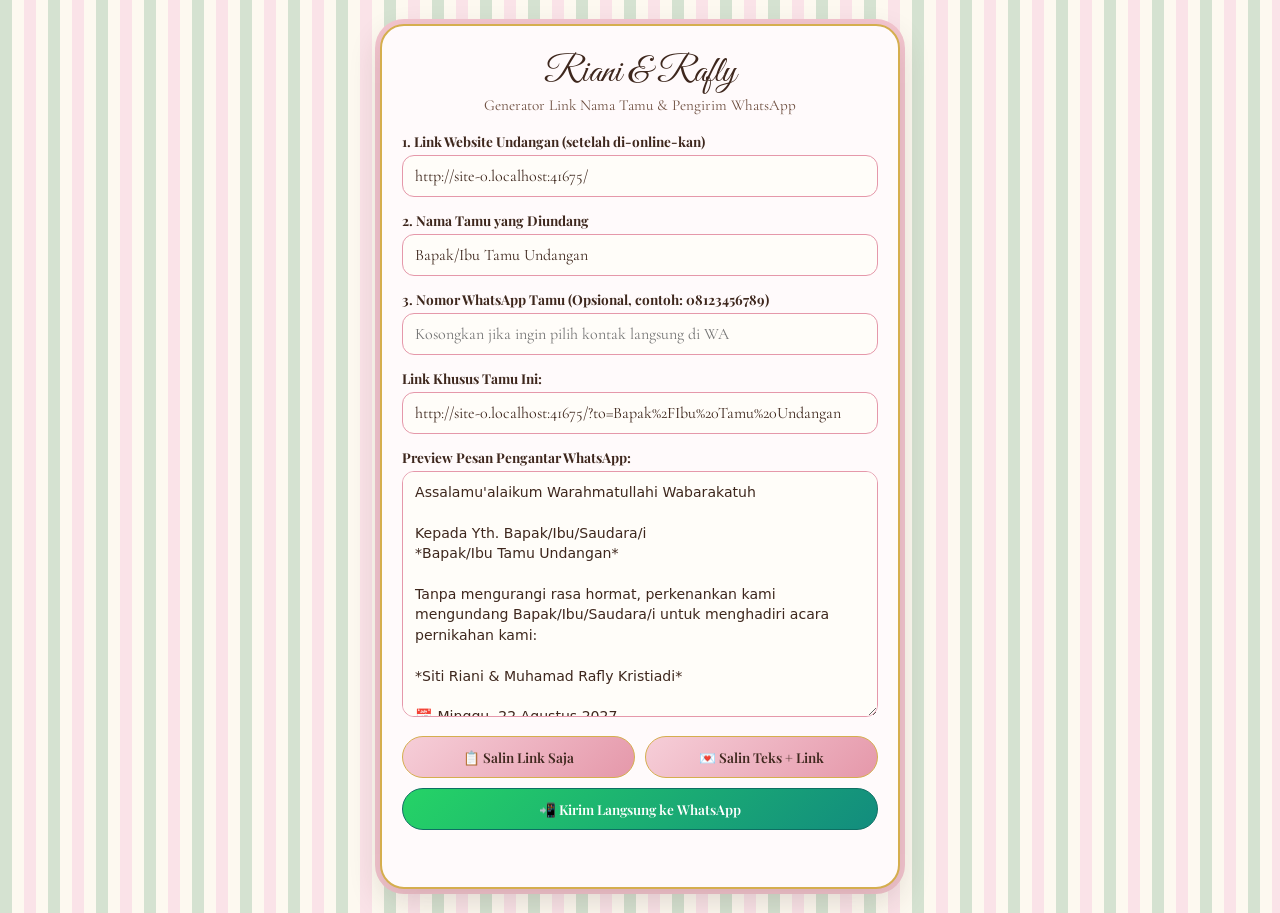
<file: generator-tamu.html>
<!DOCTYPE html>
<html lang="id">
<head>
  <meta charset="UTF-8" />
  <meta name="viewport" content="width=device-width, initial-scale=1.0" />
  <title>Generator Link Tamu WhatsApp — Riani &amp; Rafly</title>
  <link href="https://fonts.googleapis.com/css2?family=Cormorant+Garamond:wght@600;700&family=Great+Vibes&family=Playfair+Display:wght@600;700&display=swap" rel="stylesheet" />
  <style>
    :root {
      --sage: #688464;
      --cream: #fdfaf3;
      --pink: #f4c6d0;
      --gold: #d5ae4e;
      --brown: #3e271d;
    }
    * { box-sizing: border-box; margin: 0; padding: 0; }
    body {
      font-family: 'Cormorant Garamond', Georgia, serif;
      background: repeating-linear-gradient(90deg, #d5e2d1 0px, #d5e2d1 12px, #fdf9f0 12px, #fdf9f0 24px, #fae3e8 24px, #fae3e8 36px, #fdf9f0 36px, #fdf9f0 48px);
      color: var(--brown);
      min-height: 100vh;
      padding: 24px 16px;
    }
    .card {
      max-width: 520px;
      margin: 0 auto;
      background: #fffafb;
      border: 2px solid var(--gold);
      border-radius: 24px;
      padding: 24px 20px;
      box-shadow: 0 12px 32px rgba(62, 39, 29, 0.16), 0 0 0 5px var(--pink);
    }
    h1 {
      font-family: 'Great Vibes', cursive;
      font-size: 2.3rem;
      font-weight: 400;
      text-align: center;
      color: var(--brown);
    }
    .subtitle {
      text-align: center;
      font-size: 0.95rem;
      color: #6e4f40;
      margin-bottom: 18px;
    }
    .form-group {
      margin-bottom: 14px;
    }
    label {
      display: block;
      font-family: 'Playfair Display', serif;
      font-size: 0.85rem;
      font-weight: 700;
      margin-bottom: 5px;
    }
    input, textarea {
      width: 100%;
      padding: 10px 12px;
      border: 1.5px solid #e598aa;
      border-radius: 12px;
      font-family: inherit;
      font-size: 1rem;
      color: var(--brown);
      background: #fffdf9;
    }
    textarea {
      font-family: system-ui, -apple-system, sans-serif;
      font-size: 0.88rem;
      line-height: 1.45;
    }
    .btn-row {
      display: flex;
      flex-wrap: wrap;
      gap: 10px;
      margin-top: 12px;
    }
    button, .btn-wa {
      flex: 1 1 calc(50% - 10px);
      padding: 11px 14px;
      border-radius: 999px;
      border: 1.5px solid var(--gold);
      font-family: 'Playfair Display', serif;
      font-size: 0.85rem;
      font-weight: 600;
      cursor: pointer;
      text-align: center;
      text-decoration: none;
      display: inline-flex;
      align-items: center;
      justify-content: center;
      gap: 6px;
    }
    .btn-copy {
      background: linear-gradient(135deg, #f6ced8, #e598aa);
      color: var(--brown);
    }
    .btn-wa {
      flex: 1 1 100%;
      background: linear-gradient(135deg, #25D366, #128C7E);
      color: #fff;
      border-color: #0e6f63;
    }
    .toast {
      margin-top: 10px;
      text-align: center;
      font-weight: 700;
      color: #3d5a3a;
      min-height: 1.4em;
    }
  </style>
</head>
<body>
  <div class="card">
    <h1>Riani &amp; Rafly</h1>
    <p class="subtitle">Generator Link Nama Tamu &amp; Pengirim WhatsApp</p>

    <div class="form-group">
      <label for="base-url">1. Link Website Undangan (setelah di-online-kan)</label>
      <input type="url" id="base-url" placeholder="Contoh: https://riani-rafly.netlify.app/" />
    </div>

    <div class="form-group">
      <label for="guest-name">2. Nama Tamu yang Diundang</label>
      <input type="text" id="guest-name" placeholder="Contoh: Budi Santoso & Partner" value="Bapak/Ibu Tamu Undangan" />
    </div>

    <div class="form-group">
      <label for="guest-phone">3. Nomor WhatsApp Tamu (Opsional, contoh: 08123456789)</label>
      <input type="tel" id="guest-phone" placeholder="Kosongkan jika ingin pilih kontak langsung di WA" />
    </div>

    <div class="form-group">
      <label for="generated-link">Link Khusus Tamu Ini:</label>
      <input type="text" id="generated-link" readonly />
    </div>

    <div class="form-group">
      <label for="wa-message">Preview Pesan Pengantar WhatsApp:</label>
      <textarea id="wa-message" rows="11"></textarea>
    </div>

    <div class="btn-row">
      <button type="button" class="btn-copy" id="btn-copy-link">📋 Salin Link Saja</button>
      <button type="button" class="btn-copy" id="btn-copy-msg">💌 Salin Teks + Link</button>
      <a href="#" target="_blank" rel="noopener noreferrer" class="btn-wa" id="btn-send-wa">📲 Kirim Langsung ke WhatsApp</a>
    </div>
    <div class="toast" id="status-msg"></div>
  </div>

  <script>
    const baseUrlInput = document.getElementById('base-url');
    const guestNameInput = document.getElementById('guest-name');
    const guestPhoneInput = document.getElementById('guest-phone');
    const generatedLinkInput = document.getElementById('generated-link');
    const waMessageInput = document.getElementById('wa-message');
    const btnCopyLink = document.getElementById('btn-copy-link');
    const btnCopyMsg = document.getElementById('btn-copy-msg');
    const btnSendWa = document.getElementById('btn-send-wa');
    const statusMsg = document.getElementById('status-msg');

    // Auto-fill GitHub Pages URL when opened locally, or current hosted URL origin
    const defaultUrl = window.location.protocol === 'file:'
      ? 'https://flyrinnn13001.github.io/nikahan-kita/'
      : window.location.href.replace(/generator-tamu\.html.*$/i, '');
    baseUrlInput.value = defaultUrl;

    function updatePreview() {
      let base = (baseUrlInput.value || '').trim();
      if (!base.endsWith('/') && !base.endsWith('.html')) {
        base += '/';
      }
      const guest = (guestNameInput.value || 'Tamu Undangan').trim();
      const encodedGuest = encodeURIComponent(guest);
      const sep = base.includes('?') ? '&' : '?';
      const fullLink = `${base}${sep}to=${encodedGuest}`;
      generatedLinkInput.value = fullLink;

      const msg = `Assalamu'alaikum Warahmatullahi Wabarakatuh

Kepada Yth. Bapak/Ibu/Saudara/i
*${guest}*

Tanpa mengurangi rasa hormat, perkenankan kami mengundang Bapak/Ibu/Saudara/i untuk menghadiri acara pernikahan kami:

*Siti Riani & Muhamad Rafly Kristiadi*

📅 Minggu, 22 Agustus 2027
🕘 Akad: 08.00 WIB | Resepsi: 09.00 WIB
📍 Kediaman Mempelai Wanita, Desa Karangtengah, Kec. Karangsembung, Kab. Cirebon

Berikut link undangan lengkapnya:
${fullLink}

Merupakan suatu kehormatan dan kebahagiaan bagi kami apabila Bapak/Ibu/Saudara/i berkenan hadir dan memberikan doa restu.

Wassalamu'alaikum Warahmatullahi Wabarakatuh
Kami yang berbahagia,
*Riani & Rafly*`;

      waMessageInput.value = msg;

      let phone = (guestPhoneInput.value || '').replace(/[^0-9]/g, '');
      if (phone.startsWith('0')) {
        phone = '62' + phone.slice(1);
      }
      const encodedMsg = encodeURIComponent(msg);
      btnSendWa.href = phone
        ? `https://wa.me/${phone}?text=${encodedMsg}`
        : `https://wa.me/?text=${encodedMsg}`;
    }

    baseUrlInput.addEventListener('input', updatePreview);
    guestNameInput.addEventListener('input', updatePreview);
    guestPhoneInput.addEventListener('input', updatePreview);
    waMessageInput.addEventListener('input', () => {
      let phone = (guestPhoneInput.value || '').replace(/[^0-9]/g, '');
      if (phone.startsWith('0')) phone = '62' + phone.slice(1);
      const encodedMsg = encodeURIComponent(waMessageInput.value);
      btnSendWa.href = phone
        ? `https://wa.me/${phone}?text=${encodedMsg}`
        : `https://wa.me/?text=${encodedMsg}`;
    });

    btnCopyLink.addEventListener('click', () => {
      navigator.clipboard.writeText(generatedLinkInput.value);
      statusMsg.textContent = '✨ Link berhasil disalin!';
      setTimeout(() => (statusMsg.textContent = ''), 2500);
    });

    btnCopyMsg.addEventListener('click', () => {
      navigator.clipboard.writeText(waMessageInput.value);
      statusMsg.textContent = '💌 Teks pengantar + link berhasil disalin!';
      setTimeout(() => (statusMsg.textContent = ''), 2500);
    });

    updatePreview();
  </script>
</body>
</html>
</file>
<file: css/style.css>
/* ==========================================================================
   THE WEDDING OF RIANI & RAFLY — "Illustrated Garden Zoom"
   Storybook Watercolor Digital Invitation (Mobile-First max-width: 480px)
   ========================================================================== */

:root {
  /* Palette: Sage Green, Cream, Pastel Pink, Lace Pink, Gold, Dark Brown */
  --sage-light: #dce6d9;
  --sage-mid: #b8c9b4;
  --sage-deep: #7f997b;
  --sage-dark: #4f684c;

  --cream-light: #fdfaf3;
  --cream-mid: #f7efe0;
  --cream-warm: #efe1c9;

  --pink-pastel: #fae1e6;
  --pink-lace: #f4c6d0;
  --pink-rose: #e598aa;
  --pink-deep: #c76d83;

  --gold-light: #f6e6b4;
  --gold-mid: #d5ae4e;
  --gold-deep: #a67c1e;
  --gold-dark: #7a580f;

  --brown-dark: #3e271d;
  --brown-mid: #5c3d2e;
  --brown-soft: #7d5a48;

  --font-script: 'Great Vibes', 'Dancing Script', cursive;
  --font-script-alt: 'Dancing Script', 'Great Vibes', cursive;
  --font-serif: 'Cormorant Garamond', 'Playfair Display', Georgia, serif;
  --font-display: 'Playfair Display', 'Cormorant Garamond', Georgia, serif;
}

*, *::before, *::after {
  box-sizing: border-box;
  margin: 0;
  padding: 0;
}

html {
  scroll-behavior: smooth;
  background-color: #d6e0d3;
  color: var(--brown-dark);
  font-family: var(--font-serif);
  -webkit-font-smoothing: antialiased;
  -moz-osx-font-smoothing: grayscale;
}

body {
  min-height: 100vh;
  overflow-x: hidden;
  position: relative;
  /* Outer desktop background: alternating vertical stripes + soft vignette */
  background:
    radial-gradient(circle at 50% 30%, rgba(253, 250, 243, 0.35), rgba(79, 104, 76, 0.28)),
    repeating-linear-gradient(
      90deg,
      #cad8c6 0px,
      #cad8c6 14px,
      #f8f1e4 14px,
      #f8f1e4 28px,
      #f5dce1 28px,
      #f5dce1 42px,
      #f8f1e4 42px,
      #f8f1e4 56px
    );
}

@media (min-width: 901px) {
  body {
    background-attachment: fixed;
  }
}

body.locked {
  overflow: hidden !important;
  height: 100vh !important;
  touch-action: none;
}

/* Desktop ambient backdrop decoration outside 480px frame */
.desktop-ambient {
  position: fixed;
  inset: 0;
  pointer-events: none;
  z-index: 0;
  display: flex;
  justify-content: space-between;
  align-items: center;
  padding: 2rem 3vw;
  opacity: 0.85;
}

@media (max-width: 900px) {
  .desktop-ambient {
    display: none;
  }
}

.desktop-side-badge {
  max-width: 190px;
  text-align: center;
  background: rgba(253, 250, 243, 0.82);
  backdrop-filter: blur(6px);
  border: 1.5px solid var(--gold-mid);
  border-radius: 120px;
  padding: 1.8rem 1.2rem;
  box-shadow: 0 12px 32px rgba(62, 39, 29, 0.12);
  color: var(--brown-mid);
}

.desktop-side-badge .script-sm {
  font-family: var(--font-script);
  font-size: 1.85rem;
  color: var(--brown-dark);
  line-height: 1.2;
  margin-bottom: 0.35rem;
}

.desktop-side-badge p {
  font-size: 0.9rem;
  letter-spacing: 0.06em;
  text-transform: uppercase;
  color: var(--brown-soft);
}

/* ==========================================================================
   MOBILE-FIRST MAIN CONTAINER (MAX-WIDTH: 480PX)
   ========================================================================== */
.app-shell {
  width: 100%;
  max-width: 480px;
  min-height: 100vh;
  margin: 0 auto;
  position: relative;
  z-index: 2;
  box-shadow:
    0 0 0 1px rgba(213, 174, 78, 0.35),
    0 20px 60px rgba(45, 29, 20, 0.32);
  /* Signature alternating thin vertical stripes: sage green / cream / soft pink */
  background:
    repeating-linear-gradient(
      90deg,
      #d5e2d1 0px,
      #d5e2d1 10px,
      #fdf9f0 10px,
      #fdf9f0 20px,
      #fae3e8 20px,
      #fae3e8 30px,
      #fdf9f0 30px,
      #fdf9f0 40px
    );
  overflow-x: clip;
}

/* Subtle paper watercolor texture overlay (desktop only to avoid full-screen mobile compositing) */
@media (min-width: 901px) {
  .app-shell::before {
    content: "";
    position: fixed;
    top: 0;
    bottom: 0;
    left: 50%;
    transform: translateX(-50%);
    width: 100%;
    max-width: 480px;
    pointer-events: none;
    z-index: 40;
    background:
      radial-gradient(ellipse at center, transparent 65%, rgba(92, 61, 46, 0.08) 100%);
  }
}

button, a {
  touch-action: manipulation;
  -webkit-tap-highlight-color: transparent;
}

/* ==========================================================================
   FLOATING AUDIO BUTTON & CHAPTER NAV
   ========================================================================== */
.floating-controls {
  position: fixed;
  bottom: 20px;
  right: max(16px, calc(50vw - 224px));
  z-index: 120;
  display: flex;
  flex-direction: column;
  gap: 10px;
  opacity: 0;
  pointer-events: none;
  transform: translateY(12px);
  transition: opacity 0.5s ease, transform 0.5s ease;
}

.floating-controls.visible {
  opacity: 1;
  pointer-events: auto;
  transform: translateY(0);
}

.music-btn {
  width: 46px;
  height: 46px;
  border-radius: 50%;
  border: 2px solid var(--gold-mid);
  background: linear-gradient(135deg, #fdfaf3, #f6d5de);
  color: var(--brown-dark);
  box-shadow:
    0 4px 15px rgba(62, 39, 29, 0.25),
    inset 0 0 0 2px rgba(255, 255, 255, 0.7);
  display: flex;
  align-items: center;
  justify-content: center;
  cursor: pointer;
  transition: transform 0.25s ease, box-shadow 0.25s ease;
}

.music-btn:hover {
  transform: scale(1.07);
}

.music-btn.playing svg.icon-disc {
  animation: spinSlow 6s linear infinite;
}

.music-btn .mute-slash {
  display: none;
}

.music-btn.muted .mute-slash {
  display: block;
}

@keyframes spinSlow {
  from { transform: rotate(0deg); }
  to { transform: rotate(360deg); }
}

/* ==========================================================================
   1. SAMPUL (COVER OVERLAY — LOCKED BEFORE ZOOM)
   ========================================================================== */
.cover-overlay {
  position: fixed;
  top: 0;
  left: 50%;
  transform: translate3d(-50%, 0, 0);
  width: 100%;
  max-width: 480px;
  height: 100vh;
  height: 100dvh;
  z-index: 90;
  overflow: hidden;
  contain: layout style paint;
  display: flex;
  flex-direction: column;
  align-items: center;
  justify-content: space-between;
  padding: 14px 16px 18px;
  background:
    radial-gradient(circle at 50% 38%, rgba(253, 250, 243, 0.55) 0%, rgba(213, 226, 209, 0.2) 75%),
    repeating-linear-gradient(
      90deg,
      #d5e2d1 0px,
      #d5e2d1 10px,
      #fdf9f0 10px,
      #fdf9f0 20px,
      #fae3e8 20px,
      #fae3e8 30px,
      #fdf9f0 30px,
      #fdf9f0 40px
    );
  transform-origin: 50% 37%;
  will-change: transform, opacity;
}

.cover-overlay.hidden {
  display: none !important;
}

.cover-zoom-rig {
  width: 100%;
  height: 100%;
  display: flex;
  flex-direction: column;
  align-items: center;
  justify-content: space-between;
  position: relative;
  transform-origin: 50% 36%;
  will-change: transform;
}

/* Corner botanical flourishes on cover */
.cover-corner-vines {
  position: absolute;
  inset: 0;
  pointer-events: none;
  z-index: 1;
}

/* Centerpiece Oval Frame Wrapper */
.cover-frame-stage {
  position: relative;
  width: 340px;
  height: 410px;
  margin-top: 2px;
  display: flex;
  align-items: center;
  justify-content: center;
  z-index: 4;
  flex-shrink: 0;
}

@media (max-height: 740px) {
  .cover-frame-stage {
    transform: scale(0.88);
    margin-top: -14px;
    margin-bottom: -16px;
  }
}

@media (max-height: 660px) {
  .cover-frame-stage {
    transform: scale(0.78);
    margin-top: -28px;
    margin-bottom: -30px;
  }
}

/* Pink Lace Doily SVG around the oval frame */
.frame-doily-svg {
  position: absolute;
  inset: -18px;
  width: calc(100% + 36px);
  height: calc(100% + 36px);
  pointer-events: none;
  z-index: 1;
}

/* Pink Oval Frame Border + Gold Rope Rim */
.oval-frame-body {
  position: relative;
  width: 248px;
  height: 332px;
  border-radius: 50%;
  padding: 13px;
  background:
    radial-gradient(ellipse at 30% 25%, #fce4ea 0%, #f3bac8 55%, #e597aa 100%);
  box-shadow:
    0 10px 28px rgba(74, 45, 34, 0.24),
    inset 0 2px 5px rgba(255, 255, 255, 0.8),
    inset 0 -3px 8px rgba(168, 90, 110, 0.45),
    0 0 0 4px #d5ae4e,
    0 0 0 6px #fdf6e2,
    0 0 0 9px #b88b28;
  z-index: 3;
  display: flex;
  align-items: center;
  justify-content: center;
}

/* Gold rope pattern ring overlay */
.gold-rope-ring {
  position: absolute;
  inset: -8px;
  width: calc(100% + 16px);
  height: calc(100% + 16px);
  pointer-events: none;
  z-index: 6;
}

/* Inner window holding the watercolor illustration of the garden & couple */
.oval-inner-window {
  width: 100%;
  height: 100%;
  border-radius: 50%;
  overflow: hidden;
  position: relative;
  box-shadow:
    inset 0 0 0 3px #d5ae4e,
    inset 0 6px 16px rgba(62, 39, 29, 0.32);
  background: linear-gradient(180deg, #f9c5b5 0%, #fce3c9 42%, #b7cfa8 75%, #7d9c73 100%);
}

.oval-inner-window .mini-scene-bg {
  position: absolute;
  inset: -6%;
  width: 112%;
  height: 112%;
  object-fit: cover;
  object-position: center 38%;
  transform-origin: 50% 48%;
}

.oval-inner-window .mini-scene-couple {
  position: absolute;
  bottom: -4%;
  left: 50%;
  transform: translate3d(-50%, 0, 0);
  width: 80%;
  height: 82%;
  object-fit: contain;
  object-position: center bottom;
}

.oval-inner-window::after {
  content: "";
  position: absolute;
  inset: 0;
  border-radius: 50%;
  box-shadow: inset 0 0 22px rgba(74, 45, 34, 0.24);
  pointer-events: none;
}

/* Gold Shell Ornaments at Top & Bottom of Oval Frame */
.gold-shell-top,
.gold-shell-bottom {
  position: absolute;
  left: 50%;
  transform: translate3d(-50%, 0, 0);
  width: 108px;
  height: 54px;
  z-index: 8;
  pointer-events: none;
}

.gold-shell-top {
  top: 10px;
}

.gold-shell-bottom {
  bottom: 10px;
}

/* Large Pink Lilies, Green Vines & Pink Berries on Left & Right of Frame */
.frame-floral-left,
.frame-floral-right {
  position: absolute;
  top: 50%;
  width: 145px;
  height: 310px;
  z-index: 7;
  pointer-events: none;
}

.frame-floral-left {
  left: -18px;
  transform: translate3d(0, -48%, 0);
}

.frame-floral-right {
  right: -18px;
  transform: translate3d(0, -48%, 0) scaleX(-1);
}

/* Green Wax Seal with Rose Engraving (Bottom-Left attached to Frame) */
.green-wax-seal {
  position: absolute;
  bottom: 44px;
  left: 34px;
  width: 66px;
  height: 66px;
  z-index: 12;
  animation: gentlePulse 4s ease-in-out infinite;
}

@keyframes gentlePulse {
  0%, 100% { transform: rotate(-6deg) scale(1); }
  50% { transform: rotate(-4deg) scale(1.03); }
}

/* Hanging Pink Quote Label with Cord & Tassel (Bottom-Left under Wax Seal) */
.hanging-quote-tag-wrapper {
  position: absolute;
  bottom: -36px;
  left: -4px;
  width: 205px;
  z-index: 11;
  transform-origin: 52px 0px;
  animation: tagSwing 5.5s ease-in-out infinite;
  pointer-events: none;
}

@keyframes tagSwing {
  0%, 100% { transform: rotate(-4.5deg); }
  50% { transform: rotate(-1.2deg); }
}

.hanging-cord-svg {
  width: 90px;
  height: 36px;
  display: block;
  margin-left: 18px;
  margin-bottom: -10px;
}

.hanging-pink-tag {
  position: relative;
  background: linear-gradient(155deg, #fcedf1 0%, #f5cbd6 55%, #eab3c2 100%);
  border: 1.5px solid #d5ae4e;
  border-radius: 10px 18px 14px 10px;
  padding: 9px 11px 10px 13px;
  box-shadow:
    0 8px 18px rgba(62, 39, 29, 0.22),
    inset 0 0 0 2px rgba(255, 255, 255, 0.55);
  color: var(--brown-dark);
}

.hanging-pink-tag::before {
  content: "";
  position: absolute;
  top: 7px;
  left: 28px;
  width: 7px;
  height: 7px;
  border-radius: 50%;
  background: var(--brown-mid);
  border: 1.5px solid var(--gold-mid);
}

.hanging-pink-tag blockquote {
  font-family: var(--font-serif);
  font-style: italic;
  font-size: 0.64rem;
  line-height: 1.28;
  color: var(--brown-dark);
  margin-top: 5px;
}

.hanging-pink-tag cite {
  display: block;
  font-style: normal;
  font-weight: 700;
  font-size: 0.62rem;
  color: var(--brown-mid);
  margin-top: 3px;
  letter-spacing: 0.03em;
}

.tag-tassel-svg {
  position: absolute;
  bottom: -24px;
  right: 16px;
  width: 28px;
  height: 32px;
  filter: drop-shadow(0 3px 5px rgba(62, 39, 29, 0.25));
}

/* Under-frame Pink Lace Oval Label ("The Wedding Of Riani & Rafly") */
.cover-bottom-panel {
  position: relative;
  z-index: 14;
  width: 100%;
  display: flex;
  flex-direction: column;
  align-items: center;
  gap: 8px;
  margin-top: 10px;
}

.pink-lace-oval-label {
  position: relative;
  width: 286px;
  padding: 12px 24px 10px;
  background: radial-gradient(ellipse at center, #fdf2f5 0%, #f6ced8 72%, #ecaec0 100%);
  border-radius: 50%;
  border: 2px solid var(--gold-mid);
  box-shadow:
    0 6px 18px rgba(62, 39, 29, 0.16),
    0 0 0 4px rgba(246, 206, 216, 0.65),
    0 0 0 5.5px rgba(213, 174, 78, 0.55),
    inset 0 0 0 2px rgba(255, 255, 255, 0.75);
  text-align: center;
}

.pink-lace-oval-label .sub-script {
  display: block;
  font-family: var(--font-script-alt);
  font-size: 1.05rem;
  color: var(--brown-mid);
  margin-bottom: -4px;
}

.pink-lace-oval-label .main-script {
  display: block;
  font-family: var(--font-script);
  font-size: 2.05rem;
  color: var(--brown-dark);
  line-height: 1.15;
  text-shadow: 0 1px 0 rgba(255, 255, 255, 0.8);
}

/* Guest Card ("Kepada Yth. Bapak/Ibu/Saudara/i" + Guest Name + Button) */
.guest-invitation-box {
  width: 92%;
  max-width: 340px;
  background: rgba(253, 250, 243, 0.94);
  border: 1.5px solid var(--gold-mid);
  border-radius: 18px;
  padding: 10px 16px 12px;
  text-align: center;
  box-shadow:
    0 8px 22px rgba(62, 39, 29, 0.14),
    inset 0 0 0 2px rgba(244, 198, 208, 0.5);
}

.guest-salutation {
  font-size: 0.82rem;
  letter-spacing: 0.04em;
  color: var(--brown-soft);
  margin-bottom: 2px;
}

.guest-name-display {
  font-family: var(--font-display);
  font-size: 1.2rem;
  font-weight: 700;
  color: var(--brown-dark);
  margin-bottom: 8px;
  padding-bottom: 4px;
  border-bottom: 1px dashed rgba(213, 174, 78, 0.6);
  word-break: break-word;
}

.btn-open-invitation {
  display: inline-flex;
  align-items: center;
  justify-content: center;
  gap: 8px;
  background: linear-gradient(135deg, #8ca587 0%, #688464 55%, #536d4f 100%);
  color: #fdfaf3;
  font-family: var(--font-display);
  font-size: 0.94rem;
  font-weight: 600;
  letter-spacing: 0.06em;
  padding: 9px 24px;
  border-radius: 999px;
  border: 1.5px solid var(--gold-light);
  box-shadow:
    0 5px 15px rgba(79, 104, 76, 0.38),
    0 0 0 2px rgba(140, 165, 135, 0.35);
  cursor: pointer;
  transition: transform 0.25s ease, box-shadow 0.25s ease, filter 0.25s ease;
}

.btn-open-invitation:hover {
  transform: translateY(-2px) scale(1.02);
  filter: brightness(1.05);
  box-shadow:
    0 8px 20px rgba(79, 104, 76, 0.45),
    0 0 0 3px rgba(213, 174, 78, 0.45);
}

.btn-open-invitation:active {
  transform: translateY(0) scale(0.98);
}

/* ==========================================================================
   2–7. GARDEN SCROLL TRACK & STICKY CAMERA STAGE
   ========================================================================== */
.garden-scroll-track {
  position: relative;
  width: 100%;
  height: 780vh; /* Generous scroll runway for smooth 60fps camera choreography */
  z-index: 10;
}

/* Pause offscreen garden animations while cover is locked or scrolled past garden */
body.locked .garden-scroll-track *,
.garden-scroll-track.garden-paused * {
  animation-play-state: paused !important;
}

.garden-sticky-viewport {
  position: sticky;
  top: 0;
  width: 100%;
  height: 100vh;
  height: 100svh;
  overflow: hidden;
  contain: layout style paint;
  background: linear-gradient(180deg, #f8b195 0%, #f67280 28%, #f8d49d 54%, #a8c69f 72%, #5e8259 100%);
}

/* The Camera Rig that zooms & pans across the painting */
.garden-camera-rig {
  position: absolute;
  inset: 0;
  width: 100%;
  height: 100%;
  transform-origin: 50% 50%;
  will-change: transform;
}

/* Parallax Layer Base */
.parallax-layer {
  position: absolute;
  inset: 0;
  width: 100%;
  height: 100%;
  pointer-events: none;
  will-change: transform, opacity;
}

/* LAYER 1: Sunset Sky, Villa Glasshouse & Tall Cypress Trees (Slowest) */
.layer-sky-villa {
  z-index: 1;
}

.garden-bg-painting {
  position: absolute;
  inset: -8% -8%;
  width: 116%;
  height: 116%;
  object-fit: cover;
  object-position: center 36%;
}

/* SVG Watercolor Sky & Glasshouse Vector Augmentation for ultra crispness at 3.5x zoom */
.sky-sunset-glow {
  position: absolute;
  inset: 0;
  background:
    radial-gradient(circle at 50% 24%, rgba(255, 241, 193, 0.45) 0%, rgba(255, 182, 163, 0.22) 42%, transparent 72%);
  mix-blend-mode: screen;
}

/* LAYER 2: Midground Willow with Fairy Lights & Stepping-Stone Pond */
.layer-mid-garden {
  z-index: 3;
}

.willow-fairy-svg {
  position: absolute;
  top: -2%;
  left: -4%;
  width: 108%;
  height: 58%;
  pointer-events: none;
}

.fairy-bulb {
  animation: fairyTwinkle 2.6s ease-in-out infinite alternate;
}
.fairy-bulb:nth-child(2n) { animation-delay: 0.7s; }
.fairy-bulb:nth-child(3n) { animation-delay: 1.4s; }

@keyframes fairyTwinkle {
  0% { opacity: 0.45; transform: scale(0.88); }
  100% { opacity: 1; transform: scale(1.18); }
}

.pond-stepping-stones-svg {
  position: absolute;
  bottom: 12%;
  left: 4%;
  width: 92%;
  height: 26%;
  pointer-events: none;
}

/* LAYER 3: Main Characters (Couple in Malay Attire + Fluffy Grey Cat + Small Orange Cat) */
.layer-characters {
  z-index: 6;
  transform-origin: 50% 65%;
}

.couple-wrapper {
  position: absolute;
  bottom: 13%;
  left: 50%;
  transform: translate3d(-50%, 0, 0);
  width: 68%;
  max-width: 315px;
  aspect-ratio: 3 / 4.2;
  display: flex;
  align-items: flex-end;
  justify-content: center;
  will-change: transform, opacity;
}

.couple-illustration-img {
  width: 100%;
  height: 100%;
  object-fit: contain;
  object-position: center bottom;
}

/* Fluffy Grey Cat on Left of Couple */
.cat-grey-wrapper {
  position: absolute;
  bottom: 14.5%;
  left: 7%;
  width: 24%;
  max-width: 112px;
  aspect-ratio: 1 / 1.15;
  z-index: 8;
  transform-origin: 50% 85%;
  will-change: transform;
}

.cat-grey-img {
  width: 100%;
  height: 100%;
  object-fit: contain;
  animation: catIdleBreathe 3.8s ease-in-out infinite;
}

/* Animated Raised Front Paw Overlay on Grey Cat */
.cat-grey-paw-wave {
  position: absolute;
  top: 26%;
  right: 8%;
  width: 32px;
  height: 32px;
  transform-origin: 20% 85%;
  animation: pawWaveAnim 1.4s ease-in-out infinite alternate;
}

@keyframes pawWaveAnim {
  0% { transform: rotate(-8deg) translateY(2px); }
  100% { transform: rotate(18deg) translateY(-4px); }
}

/* Small Orange Cat on Right near the end of Bride's Veil */
.cat-orange-wrapper {
  position: absolute;
  bottom: 13.5%;
  right: 7.5%;
  width: 21%;
  max-width: 98px;
  aspect-ratio: 1 / 1.1;
  z-index: 8;
  transform-origin: 50% 85%;
  will-change: transform;
}

.cat-orange-img {
  width: 100%;
  height: 100%;
  object-fit: contain;
  animation: catIdleBreathe 3.2s ease-in-out infinite reverse;
}

@keyframes catIdleBreathe {
  0%, 100% { transform: translateY(0) scale(1); }
  50% { transform: translateY(-2.5px) scale(1.02); }
}

/* LAYER 4: Looping Wildlife (Pink-Yellow Birds, Butterflies around Bouquet & Gown, Light Particles) */
.layer-wildlife {
  z-index: 9;
}

/* Birds flying across sky */
.bird-flier {
  position: absolute;
  width: 42px;
  height: 32px;
  will-change: transform;
}

.bird-1 {
  top: 17%;
  left: -12%;
  animation: birdFlyAcross1 15s linear infinite;
}

.bird-2 {
  top: 21%;
  left: -18%;
  transform: scale(0.82);
  animation: birdFlyAcross2 18s linear infinite 3.5s;
}

.bird-3 {
  top: 13%;
  left: -15%;
  transform: scale(0.72);
  animation: birdFlyAcross3 21s linear infinite 8s;
}

.bird-wing {
  transform-origin: 50% 60%;
  animation: wingFlutter 0.38s ease-in-out infinite alternate;
}

@keyframes wingFlutter {
  0% { transform: scaleY(1) rotate(-8deg); }
  100% { transform: scaleY(0.35) rotate(14deg); }
}

@keyframes birdFlyAcross1 {
  0%   { transform: translate3d(0, 12px, 0) rotate(-4deg); opacity: 0; }
  8%   { opacity: 1; }
  50%  { transform: translate3d(280px, -18px, 0) rotate(2deg); opacity: 1; }
  92%  { opacity: 1; }
  100% { transform: translate3d(560px, -6px, 0) rotate(-3deg); opacity: 0; }
}

@keyframes birdFlyAcross2 {
  0%   { transform: translate3d(0, -6px, 0) scale(0.82); opacity: 0; }
  10%  { opacity: 0.95; }
  50%  { transform: translate3d(290px, 14px, 0) scale(0.82); opacity: 0.95; }
  90%  { opacity: 0.95; }
  100% { transform: translate3d(580px, -14px, 0) scale(0.82); opacity: 0; }
}

@keyframes birdFlyAcross3 {
  0%   { transform: translate3d(540px, 8px, 0) scaleX(-0.75) scaleY(0.75); opacity: 0; }
  10%  { opacity: 0.9; }
  50%  { transform: translate3d(260px, -14px, 0) scaleX(-0.75) scaleY(0.75); opacity: 0.9; }
  90%  { opacity: 0.9; }
  100% { transform: translate3d(-80px, 4px, 0) scaleX(-0.75) scaleY(0.75); opacity: 0; }
}

/* 2 Butterflies fluttering around the Bride's Bouquet & Lace Gown */
.butterfly-flier {
  position: absolute;
  width: 28px;
  height: 26px;
  z-index: 10;
}

.butterfly-1 {
  bottom: 36%;
  left: 48%;
  animation: butterflyOrbit1 8.5s ease-in-out infinite;
}

.butterfly-2 {
  bottom: 28%;
  left: 55%;
  animation: butterflyOrbit2 10s ease-in-out infinite 1.2s;
}

.bfly-wings {
  transform-origin: 50% 50%;
  animation: bflyFlap 0.26s ease-in-out infinite alternate;
}

@keyframes bflyFlap {
  0% { transform: scaleX(1) rotateY(0deg); }
  100% { transform: scaleX(0.32) rotateY(55deg); }
}

@keyframes butterflyOrbit1 {
  0%, 100% { transform: translate3d(0, 0, 0) rotate(-10deg); }
  25%      { transform: translate3d(-26px, -22px, 0) rotate(12deg); }
  50%      { transform: translate3d(18px, -34px, 0) rotate(-6deg); }
  75%      { transform: translate3d(28px, -12px, 0) rotate(15deg); }
}

@keyframes butterflyOrbit2 {
  0%, 100% { transform: translate3d(0, 0, 0) rotate(8deg) scale(0.88); }
  30%      { transform: translate3d(24px, -18px, 0) rotate(-14deg) scale(0.88); }
  60%      { transform: translate3d(-18px, -28px, 0) rotate(10deg) scale(0.88); }
  85%      { transform: translate3d(-24px, 8px, 0) rotate(-8deg) scale(0.88); }
}

/* Rising Golden Light Particles & Sky Sparkles */
.sparkles-container {
  position: absolute;
  inset: 0;
  overflow: hidden;
  pointer-events: none;
}

.light-particle {
  position: absolute;
  border-radius: 50%;
  background: radial-gradient(circle, #fffdf2 0%, #ffe38f 55%, rgba(255, 198, 138, 0) 100%);
  will-change: transform, opacity;
  animation: particleFloatUp linear infinite;
}

@keyframes particleFloatUp {
  0% {
    transform: translate3d(0, 20px, 0) scale(0.4);
    opacity: 0;
  }
  20% {
    opacity: 0.92;
  }
  80% {
    opacity: 0.85;
  }
  100% {
    transform: translate3d(16px, -190px, 0) scale(1.1);
    opacity: 0;
  }
}

/* LAYER 5: Foreground Flowers (Pink Roses, Yellow Wildflowers, Lily of the Valley — Fastest Parallax) */
.layer-foreground-flowers {
  z-index: 12;
  pointer-events: none;
}

.fg-flowers-svg {
  position: absolute;
  bottom: -3%;
  left: -6%;
  width: 112%;
  height: 27%;
  transform-origin: 50% 100%;
  animation: flowerBreezeSway 5.2s ease-in-out infinite alternate;
}

.sway-cluster-left {
  transform-origin: 20% 100%;
  animation: flowerBreezeSway 4.4s ease-in-out infinite alternate;
}

.sway-cluster-right {
  transform-origin: 80% 100%;
  animation: flowerBreezeSway 4.9s ease-in-out infinite alternate-reverse;
}

@keyframes flowerBreezeSway {
  0%   { transform: rotate(-1.6deg) skewX(-1.2deg); }
  100% { transform: rotate(1.6deg) skewX(1.2deg); }
}

/* ==========================================================================
   SCENE CALLOUT OVERLAYS (HUD & IN-SCENE STORY CARDS)
   ========================================================================== */
.scene-ui-layer {
  position: absolute;
  inset: 0;
  z-index: 25;
  pointer-events: none;
}

.scene-card {
  position: absolute;
  opacity: 0;
  pointer-events: none;
  will-change: transform, opacity;
}

.scene-card.interactive-active {
  pointer-events: auto;
}

/* Scene 3: Hero Header Text */
.hero-title-banner {
  top: 5.5%;
  left: 50%;
  transform: translate3d(-50%, 0, 0);
  width: 90%;
  text-align: center;
  padding: 14px 16px;
  border-radius: 26px;
  background: radial-gradient(ellipse at center, rgba(253, 250, 243, 0.92) 0%, rgba(250, 225, 230, 0.78) 75%, transparent 100%);
}

.hero-title-banner .join-us-phrase {
  font-family: var(--font-script-alt);
  font-size: 1.38rem;
  color: var(--brown-mid);
  text-shadow: 0 1px 4px rgba(255, 255, 255, 0.9);
  margin-bottom: 2px;
}

.hero-title-banner .the-wedding-phrase {
  font-family: var(--font-display);
  font-size: 0.78rem;
  text-transform: uppercase;
  letter-spacing: 0.22em;
  color: var(--brown-soft);
  margin-bottom: 2px;
}

.hero-title-banner .couple-names-hero {
  font-family: var(--font-script);
  font-size: 2.75rem;
  line-height: 1.08;
  color: var(--brown-dark);
  text-shadow:
    0 2px 10px rgba(255, 255, 255, 0.95),
    0 1px 0 rgba(213, 174, 78, 0.45);
}

.scroll-hint-pill {
  position: absolute;
  bottom: 3.5%;
  left: 50%;
  transform: translateX(-50%);
  background: rgba(253, 250, 243, 0.88);
  border: 1.5px solid var(--gold-mid);
  border-radius: 999px;
  padding: 6px 16px;
  font-size: 0.78rem;
  color: var(--brown-dark);
  display: inline-flex;
  align-items: center;
  gap: 6px;
  box-shadow: 0 4px 14px rgba(62, 39, 29, 0.2);
}

.scroll-hint-pill .chevron-bounce {
  animation: bounceDown 1.4s ease-in-out infinite;
}

@keyframes bounceDown {
  0%, 100% { transform: translateY(-2px); }
  50% { transform: translateY(3px); }
}

/* Scene 4A & 4B: Bride & Groom Profile Cards */
.profile-Float-card {
  width: 245px;
  background:
    linear-gradient(145deg, rgba(253, 250, 243, 0.95) 0%, rgba(250, 225, 230, 0.93) 100%);
  border: 2px solid var(--gold-mid);
  border-radius: 22px;
  padding: 14px 16px;
  box-shadow:
    0 12px 28px rgba(62, 39, 29, 0.24),
    0 0 0 4px rgba(244, 198, 208, 0.55),
    inset 0 0 0 1.5px rgba(255, 255, 255, 0.8);
  color: var(--brown-dark);
}

.card-bride {
  top: 14%;
  left: 5%;
}

.card-groom {
  top: 14%;
  right: 5%;
}

.profile-badge-tag {
  display: inline-block;
  font-size: 0.68rem;
  text-transform: uppercase;
  letter-spacing: 0.14em;
  color: var(--sage-dark);
  background: rgba(213, 226, 209, 0.7);
  border: 1px solid var(--sage-deep);
  padding: 2px 9px;
  border-radius: 999px;
  margin-bottom: 6px;
}

.profile-Float-card h2 {
  font-family: var(--font-script);
  font-size: 2.05rem;
  font-weight: 400;
  color: var(--brown-dark);
  line-height: 1.12;
  margin-bottom: 6px;
}

.profile-divider {
  width: 64px;
  height: 1.5px;
  background: linear-gradient(90deg, var(--gold-mid), transparent);
  margin-bottom: 6px;
}

.profile-Float-card p {
  font-size: 0.92rem;
  line-height: 1.38;
  color: var(--brown-mid);
}

.profile-Float-card p strong {
  color: var(--brown-dark);
  font-weight: 700;
}

/* Scene 5: Grey Cat Speech Bubble (Wedding Day + Countdown + Save the Date) */
.cat-speech-card {
  width: 88%;
  max-width: 356px;
  left: 6%;
  top: 8%;
  background: #ffffff;
  border: 2.5px solid var(--gold-mid);
  border-radius: 26px;
  padding: 16px 18px 16px;
  box-shadow:
    0 14px 34px rgba(48, 32, 22, 0.28),
    0 0 0 5px rgba(250, 225, 230, 0.65);
  text-align: center;
}

/* Speech bubble tail pointing down-left toward the Grey Cat */
.cat-speech-card::after {
  content: "";
  position: absolute;
  bottom: -18px;
  left: 58px;
  width: 28px;
  height: 28px;
  background: #ffffff;
  border-right: 2.5px solid var(--gold-mid);
  border-bottom: 2.5px solid var(--gold-mid);
  transform: rotate(45deg);
  border-bottom-right-radius: 4px;
}

.cat-speaker-tag {
  display: inline-flex;
  align-items: center;
  gap: 5px;
  font-size: 0.72rem;
  font-weight: 700;
  letter-spacing: 0.08em;
  text-transform: uppercase;
  color: var(--brown-soft);
  background: var(--cream-mid);
  border: 1px solid var(--gold-light);
  padding: 3px 10px;
  border-radius: 99px;
  margin-bottom: 6px;
}

.speech-heading-script {
  font-family: var(--font-script);
  font-size: 2.2rem;
  color: var(--brown-dark);
  line-height: 1.08;
}

.speech-date-highlight {
  font-family: var(--font-display);
  font-size: 1.04rem;
  font-weight: 700;
  color: var(--pink-deep);
  margin: 4px 0 8px;
}

.schedule-grid {
  display: grid;
  grid-template-columns: 1fr 1fr;
  gap: 8px;
  margin-bottom: 10px;
}

.schedule-pill {
  background: var(--cream-light);
  border: 1px solid var(--pink-lace);
  border-radius: 12px;
  padding: 6px 8px;
}

.schedule-pill .sched-title {
  display: block;
  font-family: var(--font-display);
  font-size: 0.8rem;
  font-weight: 700;
  color: var(--brown-dark);
}

.schedule-pill .sched-time {
  display: block;
  font-size: 0.78rem;
  color: var(--brown-mid);
}

/* Live Countdown Timer */
.countdown-row {
  display: grid;
  grid-template-columns: repeat(4, 1fr);
  gap: 6px;
  margin: 8px 0 12px;
}

.cd-box {
  background: linear-gradient(145deg, #f8e4ea, #fdf9f2);
  border: 1px solid var(--gold-mid);
  border-radius: 10px;
  padding: 5px 4px;
}

.cd-box .cd-num {
  display: block;
  font-family: var(--font-display);
  font-size: 1.15rem;
  font-weight: 700;
  color: var(--brown-dark);
  line-height: 1.1;
}

.cd-box .cd-label {
  display: block;
  font-size: 0.66rem;
  text-transform: uppercase;
  letter-spacing: 0.06em;
  color: var(--brown-soft);
}

.btn-action-gold {
  display: inline-flex;
  align-items: center;
  justify-content: center;
  gap: 7px;
  background: linear-gradient(135deg, #d8b153 0%, #b58927 100%);
  color: #fffdf9;
  font-family: var(--font-display);
  font-size: 0.84rem;
  font-weight: 600;
  letter-spacing: 0.05em;
  text-decoration: none;
  padding: 8px 18px;
  border-radius: 999px;
  border: 1px solid #f7e6b5;
  box-shadow: 0 4px 12px rgba(166, 124, 30, 0.35);
  cursor: pointer;
  transition: transform 0.2s ease, box-shadow 0.2s ease;
}

.btn-action-gold:hover {
  transform: translateY(-1px);
  box-shadow: 0 6px 16px rgba(166, 124, 30, 0.48);
}

/* Scene 6: Orange Cat Glowing Speech Bubble (Location + Google Maps) */
.orange-cat-speech-card {
  width: 88%;
  max-width: 352px;
  right: 6%;
  top: 10%;
  background: radial-gradient(circle at 50% 20%, #fffdf8 0%, #fff4e8 68%, #fde6d8 100%);
  border: 2.5px solid #e3ad43;
  border-radius: 26px;
  padding: 16px 18px;
  box-shadow:
    0 0 28px rgba(255, 210, 118, 0.85),
    0 14px 34px rgba(62, 39, 29, 0.28),
    inset 0 0 14px rgba(255, 232, 175, 0.7);
  text-align: center;
}

/* Glowing speech bubble tail pointing down-right toward the Orange Cat */
.orange-cat-speech-card::after {
  content: "";
  position: absolute;
  bottom: -18px;
  right: 58px;
  width: 28px;
  height: 28px;
  background: #fde6d8;
  border-right: 2.5px solid #e3ad43;
  border-bottom: 2.5px solid #e3ad43;
  transform: rotate(45deg);
  border-bottom-right-radius: 4px;
}

.location-venue-name {
  font-family: var(--font-display);
  font-size: 1.05rem;
  font-weight: 700;
  color: var(--brown-dark);
  margin: 4px 0 4px;
}

.location-address-text {
  font-size: 0.88rem;
  line-height: 1.42;
  color: var(--brown-mid);
  margin-bottom: 12px;
}

/* Scene 7A: Sunset Sky Surah Ar-Ruum 30:21 Quote */
.sky-ayat-card {
  top: 12%;
  left: 50%;
  transform: translateX(-50%);
  width: 88%;
  max-width: 365px;
  text-align: center;
  background: radial-gradient(ellipse at center, rgba(253, 250, 243, 0.92) 0%, rgba(252, 228, 224, 0.86) 100%);
  border: 2px solid var(--gold-mid);
  border-radius: 28px;
  padding: 20px 20px 18px;
  box-shadow:
    0 12px 36px rgba(62, 39, 29, 0.22),
    0 0 0 5px rgba(255, 240, 214, 0.45);
}

.sky-ayat-card blockquote {
  font-family: var(--font-serif);
  font-style: italic;
  font-size: 1.02rem;
  line-height: 1.52;
  color: var(--brown-dark);
  margin-bottom: 10px;
}

.sky-ayat-card cite {
  font-family: var(--font-display);
  font-style: normal;
  font-weight: 700;
  font-size: 0.86rem;
  letter-spacing: 0.08em;
  color: var(--gold-dark);
}

/* Scene 7B: Save the Date 22.08.2027 Finale Banner */
.save-date-finale-card {
  bottom: 8%;
  left: 50%;
  transform: translateX(-50%);
  width: 88%;
  max-width: 350px;
  text-align: center;
  background: radial-gradient(ellipse at center, #fdf5f7 0%, #f7d4de 75%, #eeb8c7 100%);
  border: 2px solid var(--gold-mid);
  border-radius: 60px;
  padding: 14px 22px;
  box-shadow:
    0 12px 30px rgba(62, 39, 29, 0.28),
    0 0 0 5px rgba(246, 206, 216, 0.6),
    inset 0 0 0 2px rgba(255, 255, 255, 0.75);
}

.save-date-finale-card .std-script {
  display: block;
  font-family: var(--font-script);
  font-size: 2.35rem;
  color: var(--brown-dark);
  line-height: 1.05;
}

.save-date-finale-card .std-numbers {
  display: block;
  font-family: var(--font-display);
  font-size: 1.18rem;
  font-weight: 700;
  letter-spacing: 0.24em;
  color: var(--brown-mid);
  margin-top: 2px;
}

/* Garden Scene Progress Dots (Right Edge HUD) */
.garden-chapter-dots {
  position: absolute;
  right: 10px;
  top: 50%;
  transform: translate3d(0, -50%, 0);
  z-index: 30;
  display: flex;
  flex-direction: column;
  gap: 8px;
  background: rgba(253, 250, 243, 0.88);
  padding: 8px 5px;
  border-radius: 99px;
  border: 1px solid rgba(213, 174, 78, 0.55);
}

.chapter-dot {
  width: 8px;
  height: 8px;
  border-radius: 50%;
  background: rgba(125, 90, 72, 0.32);
  border: none;
  padding: 0;
  cursor: pointer;
  transition: transform 0.25s ease, background-color 0.25s ease;
}

.chapter-dot.active {
  background: var(--pink-deep);
  transform: scale(1.38);
  box-shadow: 0 0 0 2px var(--gold-mid);
}

/* ==========================================================================
   8. BAGIAN LANJUTAN (STRIPED BACKGROUND + PINK LACE DOILY CARDS)
   ========================================================================== */
.continuation-sections {
  position: relative;
  z-index: 20;
  padding: 36px 16px 56px;
  /* Alternating thin vertical stripes of sage green / cream / soft pink */
  background:
    repeating-linear-gradient(
      90deg,
      #d5e2d1 0px,
      #d5e2d1 10px,
      #fdf9f0 10px,
      #fdf9f0 20px,
      #fae3e8 20px,
      #fae3e8 30px,
      #fdf9f0 30px,
      #fdf9f0 40px
    );
  border-top: 4px double var(--gold-mid);
}

/* Ornate Pink Lace Doily Card Container (matching the cover style) */
.lace-section-card {
  position: relative;
  content-visibility: auto;
  contain-intrinsic-size: 1px 540px;
  background: linear-gradient(180deg, #fffafb 0%, #fdf3f6 65%, #fae3e9 100%);
  border: 2px solid var(--gold-mid);
  border-radius: 28px;
  padding: 28px 18px 26px;
  margin-bottom: 34px;
  box-shadow:
    0 12px 30px rgba(62, 39, 29, 0.14),
    0 0 0 6px #f6ced8,
    0 0 0 8px var(--gold-mid),
    inset 0 0 0 3px rgba(255, 255, 255, 0.82);
}

/* Scalloped Lace Top & Bottom Trim on Cards */
.lace-section-card::before,
.lace-section-card::after {
  content: "";
  position: absolute;
  left: 18px;
  right: 18px;
  height: 12px;
  background-image: radial-gradient(circle at 6px 6px, #f6ced8 5px, transparent 5.5px);
  background-size: 12px 12px;
  pointer-events: none;
}

.lace-section-card::before {
  top: -12px;
}

.lace-section-card::after {
  bottom: -12px;
}

.section-shell-ornament {
  width: 84px;
  height: 36px;
  margin: -42px auto 8px;
  display: block;
  filter: drop-shadow(0 3px 6px rgba(62, 39, 29, 0.2));
}

.section-header {
  text-align: center;
  margin-bottom: 18px;
}

.section-title-script {
  font-family: var(--font-script);
  font-size: 2.35rem;
  font-weight: 400;
  color: var(--brown-dark);
  line-height: 1.1;
}

.section-subtitle {
  font-size: 0.92rem;
  color: var(--brown-soft);
  margin-top: 4px;
}

/* 8.1 Galeri Momen (Realistic Photos + Tap to Enlarge) */
.gallery-grid {
  display: grid;
  grid-template-columns: repeat(2, 1fr);
  gap: 12px;
}

.gallery-item {
  position: relative;
  border-radius: 16px;
  overflow: hidden;
  border: 2px solid var(--gold-mid);
  box-shadow: 0 6px 16px rgba(62, 39, 29, 0.16);
  aspect-ratio: 3 / 4;
  cursor: pointer;
  background: var(--cream-mid);
}

.gallery-item img {
  width: 100%;
  height: 100%;
  object-fit: cover;
  transition: transform 0.45s ease;
  display: block;
}

.gallery-item:hover img {
  transform: scale(1.06);
}

.gallery-zoom-badge {
  position: absolute;
  bottom: 8px;
  right: 8px;
  background: rgba(62, 39, 29, 0.78);
  color: #fff;
  font-size: 0.7rem;
  padding: 4px 9px;
  border-radius: 99px;
  display: inline-flex;
  align-items: center;
  gap: 4px;
}

/* Lightbox Modal for Gallery */
.lightbox-modal {
  position: fixed;
  inset: 0;
  z-index: 200;
  background: rgba(28, 17, 13, 0.94);
  display: flex;
  flex-direction: column;
  align-items: center;
  justify-content: center;
  padding: 20px;
  opacity: 0;
  pointer-events: none;
  transition: opacity 0.25s ease;
}

.lightbox-modal.active {
  opacity: 1;
  pointer-events: auto;
}

.lightbox-frame {
  position: relative;
  max-width: 440px;
  width: 100%;
  border: 3px solid var(--gold-mid);
  border-radius: 20px;
  overflow: hidden;
  background: var(--cream-light);
  box-shadow: 0 20px 50px rgba(0, 0, 0, 0.5);
}

.lightbox-frame img {
  width: 100%;
  max-height: 72vh;
  object-fit: contain;
  display: block;
  background: #1d120e;
}

.lightbox-caption {
  padding: 10px 14px;
  text-align: center;
  font-family: var(--font-display);
  font-size: 0.92rem;
  color: var(--brown-dark);
  background: var(--cream-light);
}

.lightbox-controls {
  display: flex;
  gap: 14px;
  margin-top: 14px;
}

.lightbox-btn {
  background: rgba(253, 250, 243, 0.9);
  color: var(--brown-dark);
  border: 1.5px solid var(--gold-mid);
  border-radius: 99px;
  padding: 7px 16px;
  font-family: var(--font-display);
  font-size: 0.85rem;
  font-weight: 600;
  cursor: pointer;
}

/* 8.2 Amplop Digital (Bank & E-Wallet Cards + Copy Toast) */
.gift-cards-stack {
  display: flex;
  flex-direction: column;
  gap: 14px;
}

.gift-bank-card {
  position: relative;
  background:
    radial-gradient(circle at 90% 15%, rgba(213, 174, 78, 0.22), transparent 55%),
    linear-gradient(135deg, #fffdf9 0%, #f9e6ec 100%);
  border: 1.5px solid var(--gold-mid);
  border-radius: 18px;
  padding: 16px 16px;
  box-shadow: 0 6px 16px rgba(62, 39, 29, 0.08);
}

.gift-bank-top {
  display: flex;
  justify-content: space-between;
  align-items: center;
  margin-bottom: 8px;
}

.bank-badge {
  font-family: var(--font-display);
  font-weight: 700;
  font-size: 0.95rem;
  color: var(--brown-dark);
  background: rgba(213, 174, 78, 0.22);
  border: 1px solid var(--gold-mid);
  padding: 3px 12px;
  border-radius: 99px;
}

.account-number-text {
  font-family: var(--font-display);
  font-size: 1.28rem;
  font-weight: 700;
  letter-spacing: 0.08em;
  color: var(--brown-dark);
  margin-bottom: 2px;
}

.account-holder-text {
  font-size: 0.9rem;
  color: var(--brown-mid);
  margin-bottom: 10px;
}

.btn-copy-rekening {
  display: inline-flex;
  align-items: center;
  gap: 6px;
  background: linear-gradient(135deg, #f3c2ce 0%, #e296a9 100%);
  color: var(--brown-dark);
  font-family: var(--font-display);
  font-size: 0.82rem;
  font-weight: 700;
  padding: 7px 15px;
  border-radius: 99px;
  border: 1.5px solid var(--gold-mid);
  cursor: pointer;
  transition: transform 0.2s ease, background 0.2s ease;
}

.btn-copy-rekening:hover {
  transform: translateY(-1px);
}

/* Toast Notification "Rekening Disalin!" */
.copy-toast {
  position: fixed;
  bottom: 28px;
  left: 50%;
  transform: translate(-50%, 24px);
  background: var(--brown-dark);
  color: var(--cream-light);
  border: 1.5px solid var(--gold-mid);
  border-radius: 999px;
  padding: 10px 22px;
  font-family: var(--font-display);
  font-size: 0.9rem;
  font-weight: 600;
  box-shadow: 0 10px 25px rgba(35, 20, 14, 0.4);
  z-index: 250;
  opacity: 0;
  pointer-events: none;
  transition: opacity 0.3s ease, transform 0.3s ease;
}

.copy-toast.show {
  opacity: 1;
  transform: translate(-50%, 0);
}

/* 8.3 RSVP & Ucapan Form + List */
.rsvp-form {
  display: flex;
  flex-direction: column;
  gap: 12px;
  margin-bottom: 20px;
}

.form-group label {
  display: block;
  font-family: var(--font-display);
  font-size: 0.85rem;
  font-weight: 600;
  color: var(--brown-dark);
  margin-bottom: 4px;
}

.form-control {
  width: 100%;
  padding: 10px 13px;
  border-radius: 12px;
  border: 1.5px solid var(--pink-rose);
  background: #fffdf9;
  font-family: var(--font-serif);
  font-size: 0.98rem;
  color: var(--brown-dark);
  outline: none;
  transition: border-color 0.2s ease, box-shadow 0.2s ease;
}

.form-control:focus {
  border-color: var(--gold-mid);
  box-shadow: 0 0 0 3px rgba(213, 174, 78, 0.22);
}

.btn-submit-rsvp {
  background: linear-gradient(135deg, #8ca587 0%, #5e795a 100%);
  color: #fffdf9;
  font-family: var(--font-display);
  font-size: 0.92rem;
  font-weight: 600;
  letter-spacing: 0.05em;
  padding: 11px 20px;
  border-radius: 999px;
  border: 1.5px solid var(--gold-light);
  cursor: pointer;
  box-shadow: 0 5px 15px rgba(79, 104, 76, 0.3);
  transition: transform 0.2s ease;
}

.btn-submit-rsvp:hover {
  transform: translateY(-1px);
}

.wishes-list {
  display: flex;
  flex-direction: column;
  gap: 10px;
  max-height: 340px;
  overflow-y: auto;
  padding-right: 4px;
}

.wish-item {
  background: #fffdf9;
  border: 1px solid var(--pink-lace);
  border-left: 3.5px solid var(--gold-mid);
  border-radius: 12px;
  padding: 10px 12px;
}

.wish-header {
  display: flex;
  justify-content: space-between;
  align-items: center;
  gap: 8px;
  margin-bottom: 4px;
}

.wish-author {
  font-family: var(--font-display);
  font-weight: 700;
  font-size: 0.92rem;
  color: var(--brown-dark);
}

.wish-status-badge {
  font-size: 0.7rem;
  font-weight: 600;
  padding: 2px 8px;
  border-radius: 99px;
}

.wish-status-badge.hadir {
  background: #dcebd8;
  color: #3d5a3a;
}

.wish-status-badge.ragu {
  background: #faeccd;
  color: #7d5b19;
}

.wish-status-badge.absen {
  background: #f8dce0;
  color: #873b49;
}

.wish-message {
  font-size: 0.9rem;
  line-height: 1.4;
  color: var(--brown-mid);
}

.wish-time {
  display: block;
  font-size: 0.72rem;
  color: var(--brown-soft);
  margin-top: 4px;
}

/* 8.4 Penutup (Closing Card) */
.closing-card {
  text-align: center;
  margin-bottom: 12px;
}

.closing-medallion {
  width: 120px;
  height: 150px;
  margin: 0 auto 14px;
  border-radius: 50%;
  border: 3px solid var(--gold-mid);
  box-shadow: 0 0 0 4px var(--pink-lace), 0 8px 20px rgba(62, 39, 29, 0.18);
  overflow: hidden;
  background: linear-gradient(180deg, #fad0c4 0%, #b8c9b4 100%);
  position: relative;
}

.closing-medallion img {
  width: 100%;
  height: 100%;
  object-fit: cover;
  object-position: center top;
}

.closing-text {
  font-size: 0.96rem;
  line-height: 1.55;
  color: var(--brown-mid);
  margin-bottom: 16px;
}

.families-grid {
  display: grid;
  grid-template-columns: 1fr 1fr;
  gap: 12px;
  margin: 14px 0 18px;
  padding: 12px 10px;
  background: rgba(253, 250, 243, 0.85);
  border: 1px dashed var(--gold-mid);
  border-radius: 16px;
}

.family-col h4 {
  font-family: var(--font-display);
  font-size: 0.78rem;
  text-transform: uppercase;
  letter-spacing: 0.08em;
  color: var(--sage-dark);
  margin-bottom: 4px;
}

.family-col p {
  font-size: 0.86rem;
  line-height: 1.35;
  color: var(--brown-dark);
  font-weight: 600;
}

.closing-couple-script {
  font-family: var(--font-script);
  font-size: 2.5rem;
  color: var(--brown-dark);
  line-height: 1.1;
  margin-top: 6px;
}

.closing-date-serif {
  font-family: var(--font-display);
  font-size: 0.88rem;
  letter-spacing: 0.2em;
  color: var(--brown-soft);
  margin-top: 4px;
}

/* Footer Watermark */
.invitation-watermark {
  text-align: center;
  margin-top: 22px;
  padding-top: 12px;
  font-family: var(--font-display);
  font-size: 0.84rem;
  letter-spacing: 0.06em;
  color: var(--brown-mid);
  opacity: 0.88;
}

.invitation-watermark span {
  display: inline-flex;
  align-items: center;
  gap: 5px;
  background: rgba(253, 250, 243, 0.85);
  border: 1px solid var(--gold-mid);
  padding: 5px 16px;
  border-radius: 999px;
  box-shadow: 0 4px 12px rgba(62, 39, 29, 0.08);
}

.invitation-watermark .heart-emot {
  display: inline-block;
  animation: heartBeat 1.6s ease-in-out infinite;
}

@keyframes heartBeat {
  0%, 100% { transform: scale(1); }
  50% { transform: scale(1.18); }
}
</file>
